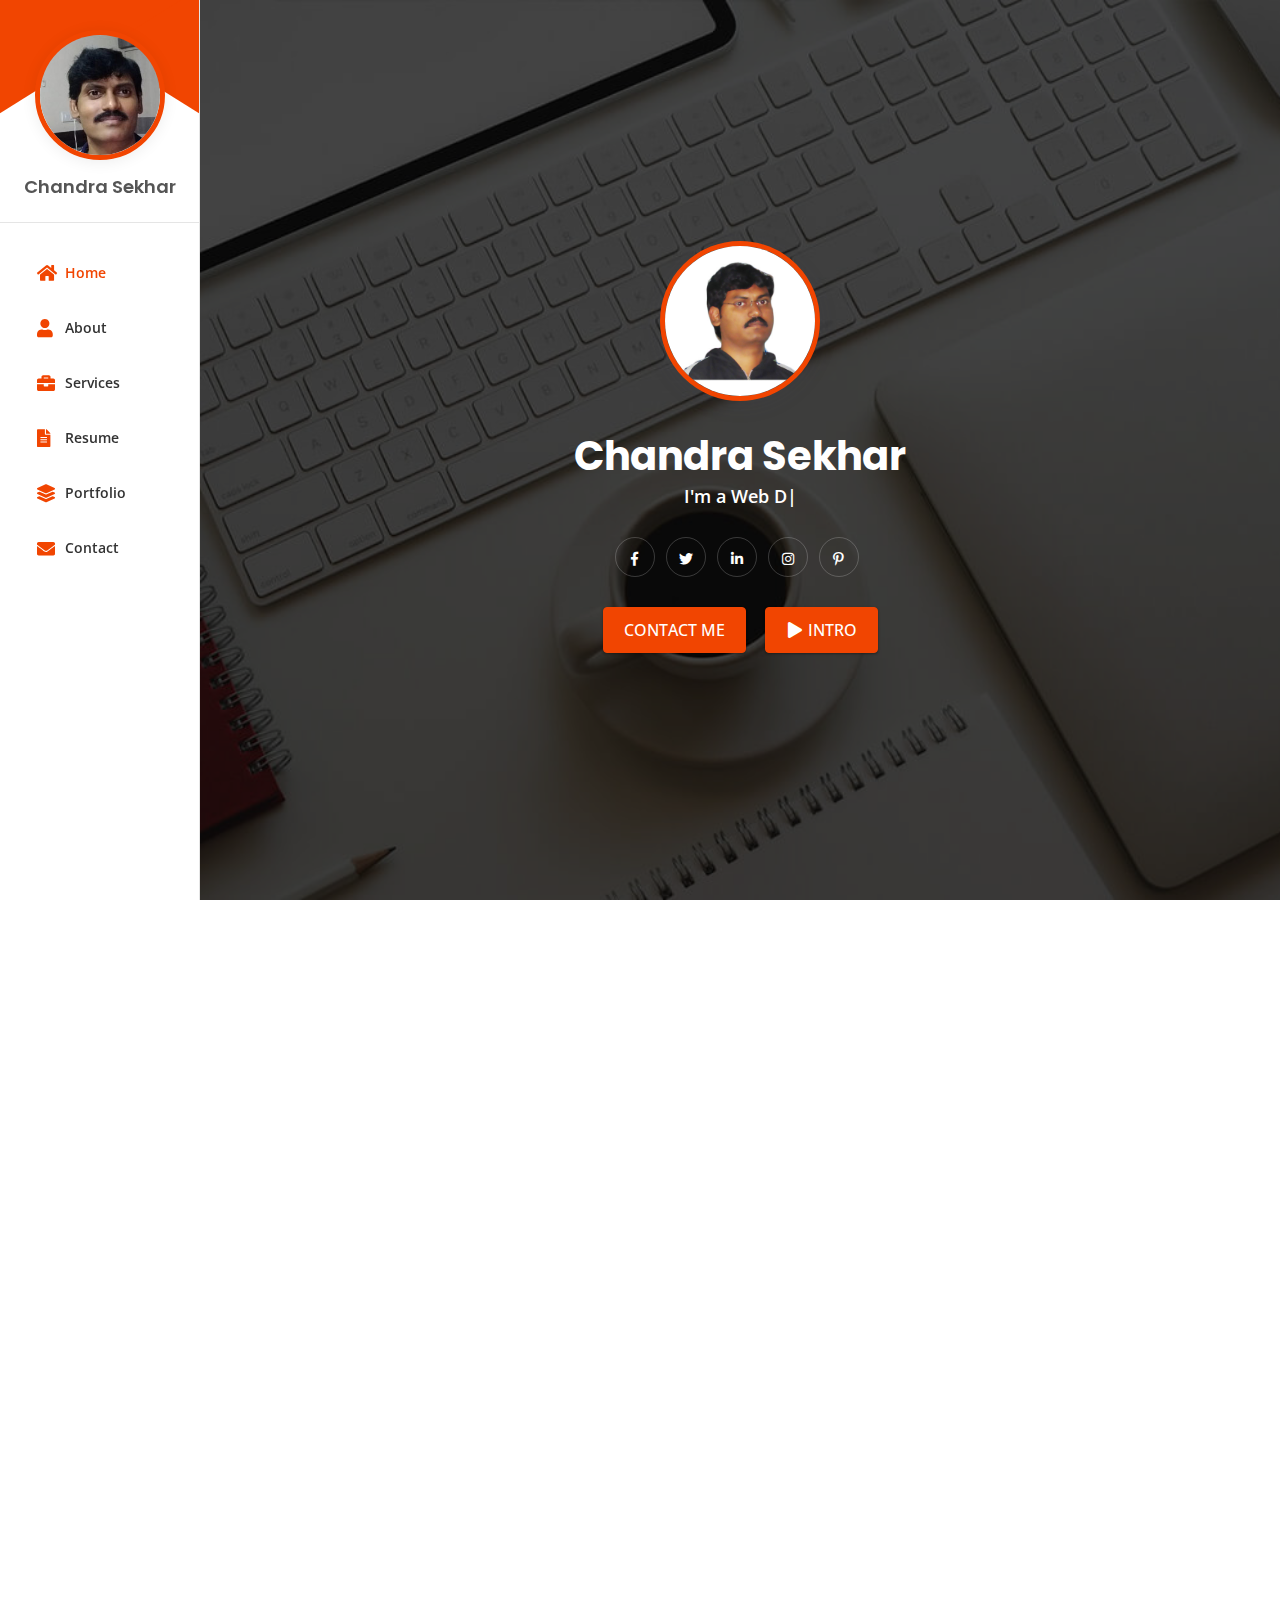
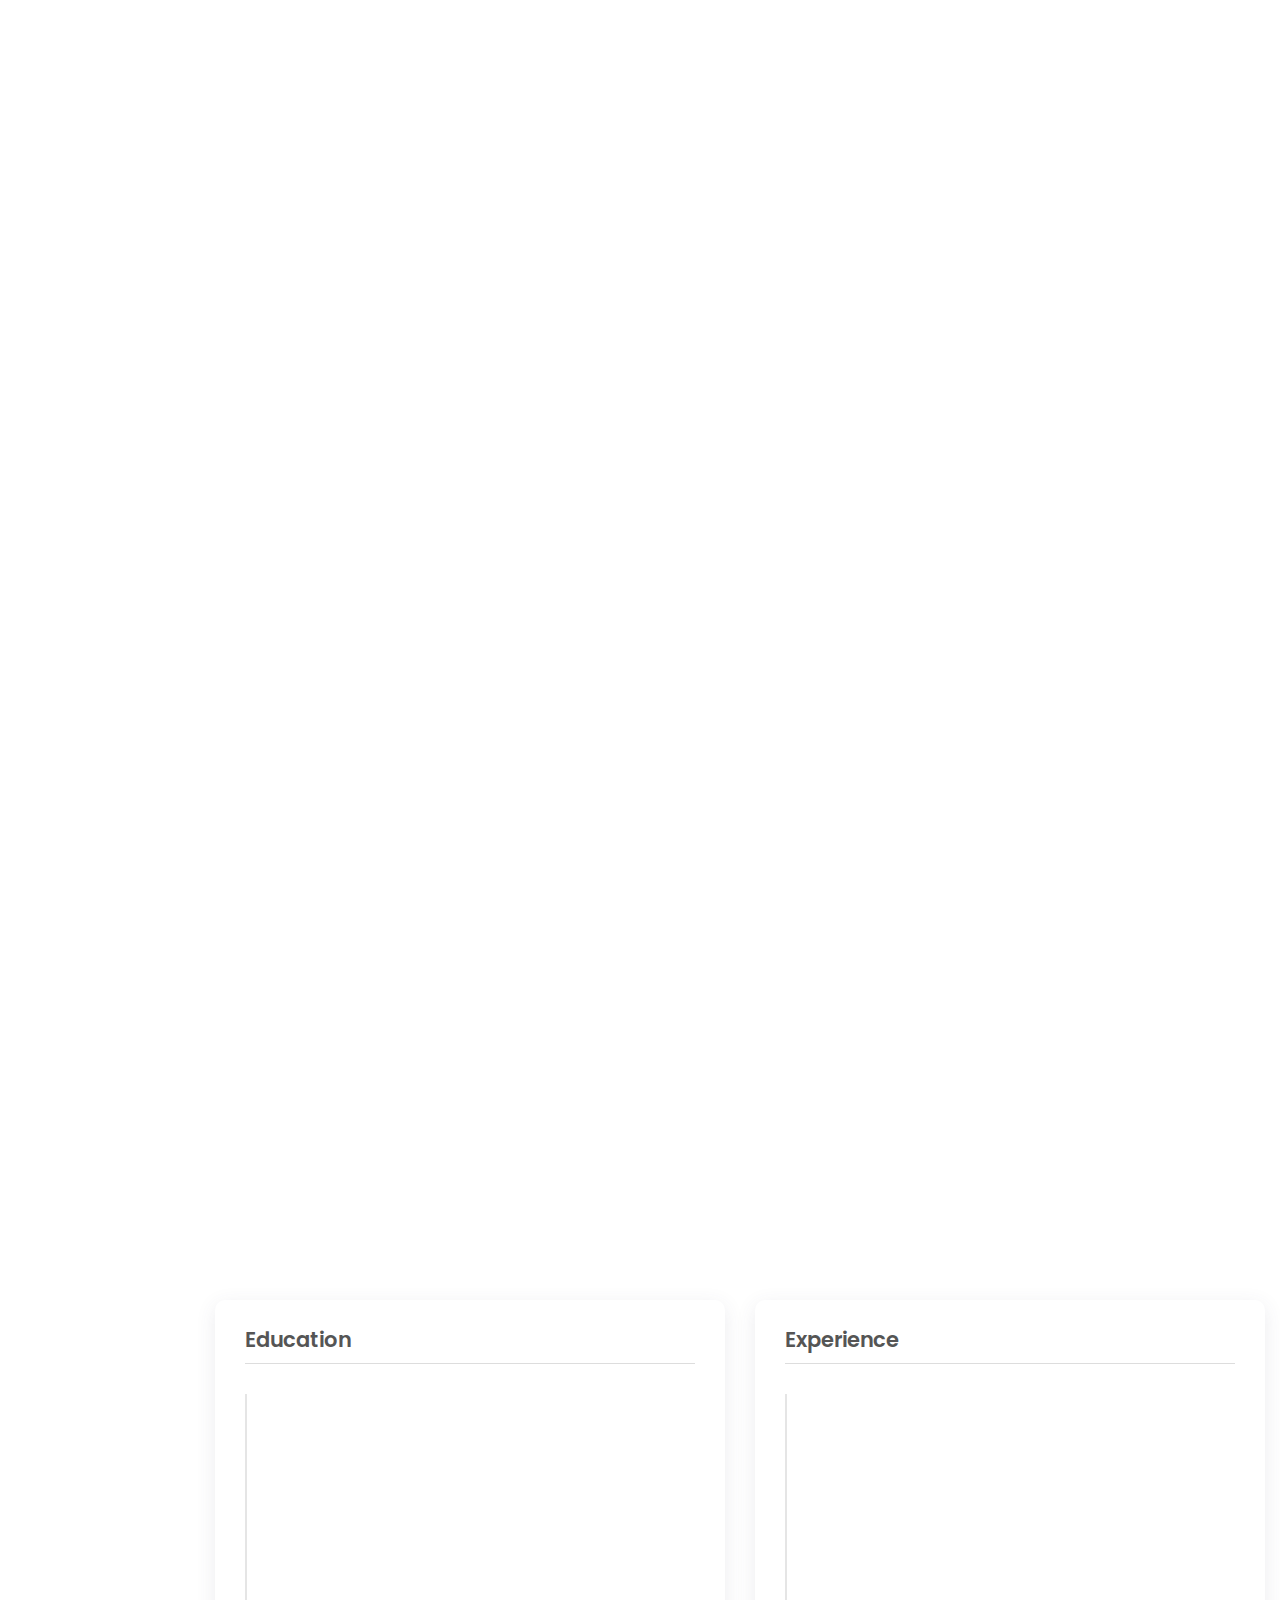
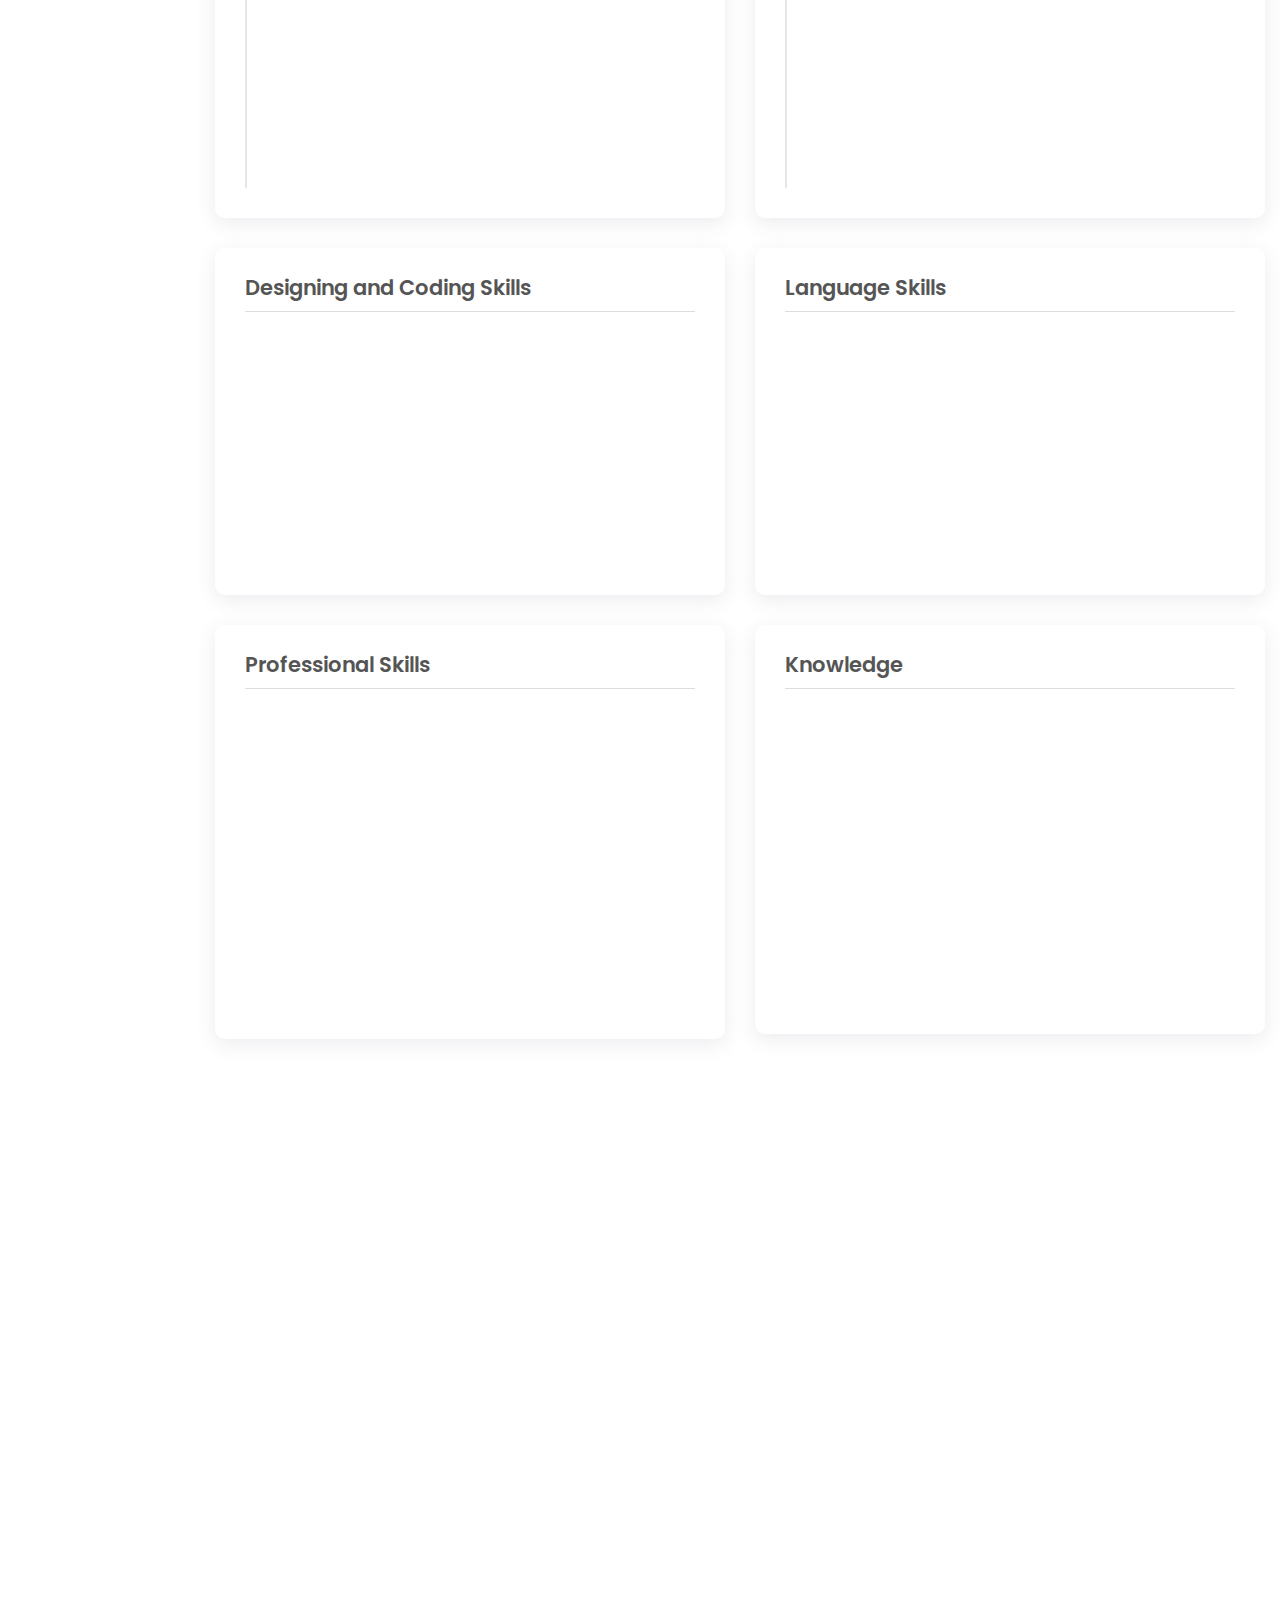
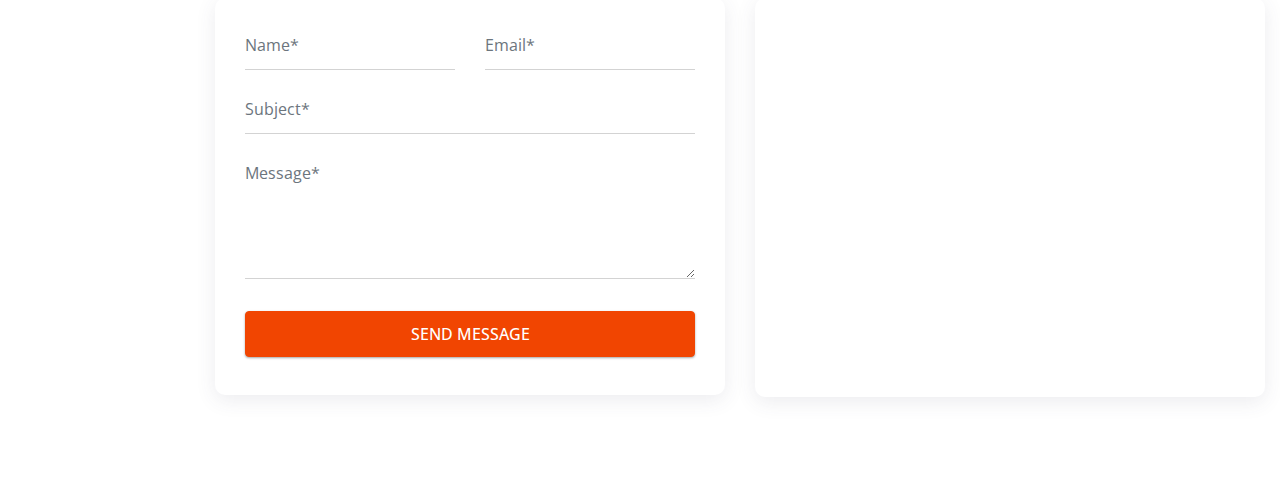
<file: index.html>
<!DOCTYPE html>
<html lang="en">


<!-- Mirrored from geniusdevs.com/themeforest/gfolio/v3-one/index-video.html by HTTrack Website Copier/3.x [XR&CO'2014], Thu, 03 Sep 2020 11:04:29 GMT -->
<head>
	<meta http-equiv="Content-Type" content="text/html; charset=UTF-8">
	<meta http-equiv="X-UA-Compatible" content="IE=edge" />
	<meta http-equiv="X-UA-Compatible" content="ie=edge">
	<meta name="viewport" content="width=device-width, initial-scale=1.0">
	<meta name="keyword" content="resume,cv,portfolio,vcard">
	<title> Chandra Sekhar - CV/Resume/Portfolio </title>
	<!-- favicon -->
	<link rel="shortcut icon" href="assets/images/favicon.png" type="image/x-icon">
	<!-- bootstrap -->
	<link rel="stylesheet" href="assets/css/bootstrap.min.css">
	<!-- Plugin css -->
	<link rel="stylesheet" href="assets/css/plugin.css">
	<!-- Flaticon -->
	<link rel="stylesheet" href="assets/css/flaticon.css">
	<!-- stylesheet -->
	<link rel="stylesheet" href="assets/css/style.css">
	<link rel="stylesheet" href="assets/css/multicolor.css">
	<!-- responsive -->
	<link rel="stylesheet" href="assets/css/responsive.css">
</head>

<body>
	<!-- preloader area start -->
	<div class="preloader" id="preloader">
		<div class="loader loader-1">
			<div class="loader-outter"></div>
			<div class="loader-inner"></div>
		</div>
	</div>
	<!-- preloader area end -->


	<!--Main-Menu Area Start-->
	<div class="side-menu-wrapper">
		<div class="menu-toogle-icon">
				<div id="nav-icon3">
					<span></span>
					<span></span>
					<span></span>
					<span></span>
				  </div>
		</div>
		<div class="side-menu">
			<div class="heading-area">
				<a href="index.html" class="profile-photo"  >
					<img src="assets/images/about3.jpg" alt="" class="wow zoomIn" data-wow-delay="0.2s">
				</a>
				<div class="name wow fadeInUp" data-wow-delay="0.3s">
						Chandra Sekhar
				</div>
			</div>
			<ul id="mainmenu-area">
				<li class="current">
					<a href="#home" class="wow fadeInUp" data-wow-delay="0.4s"><i class="fas fa-home"></i>Home</a>
				</li>
				<li>
					<a href="#about" class="wow fadeInUp" data-wow-delay="0.4s"><i class="fas fa-user"></i>About</a>
				</li>
				<li>
					<a href="#service" class="wow fadeInUp" data-wow-delay="0.4s"><i class="fas fa-briefcase"></i>Services</a>
				</li>
				<li>
					<a href="#resume" class="wow fadeInUp" data-wow-delay="0.4s"><i class="fas fa-file-alt"></i>Resume</a>
				</li>
				<li>
					<a href="#project-gallery" class="wow fadeInUp" data-wow-delay="0.4s"><i class="fas fa-layer-group"></i>Portfolio</a>
				</li>
				<li>
					<a href="#contact" class="wow fadeInUp" data-wow-delay="0.4s"><i class="fa fa-envelope"></i>Contact</a>
				</li>
			</ul>
		</div>
	</div>
	<!--Main-Menu Area Start-->

	<!-- Main Content Area Start -->
	<div class="main-content">
		<div class="main-content-inner">
			
			<!-- About div Start -->
				<div class="home-section" id="home">
					<div id="bgndVideo" class="player" data-property="{videoURL:'https://www.youtube.com/watch?v=k0lHuz4vIyM',containment:'#home', quality:'large', autoPlay:true, loop:true, mute:true, opacity:1}"></div>
					<div class="container">
						<div class="row justify-content-center">
							<div class="col-lg-6">
								<div class="home-content">
									<div class="home-image">
										<img src="assets/images/about.jpg" alt="" class="wow zoomIn" data-wow-delay="0.2s">
									</div>
									<div class="home-main-content">
										<h4 class="heading wow fadeInUp" data-wow-delay="0.3s">
											Chandra Sekhar
										</h4>
										<div class="designation wow zoomIn" data-wow-delay="0.4s">
											<span>
												I'm a <span class="typed"></span>
											</span>
										</div>
										<div class="social-info wow fadeInUp" data-wow-delay="0.5s">
											<ul>
												<li>
													<a href="#">
														<i class="fab fa-facebook-f"></i>
													</a>
												</li>
												<li>
													<a href="#">
														<i class="fab fa-twitter"></i>
													</a>
												</li>
												<li>
													<a href="#">
														<i class="fab fa-linkedin-in"></i>
													</a>
												</li>
												<li>
													<a href="#">
														<i class="fab fa-instagram"></i>
													</a>
												</li>
												<li>
													<a href="#">
														<i class="fab fa-pinterest-p"></i>
													</a>
												</li>
											</ul>
										</div>
										<div class="about-links wow fadeInUp" data-wow-delay="0.6s">
											<a href="#contact" class="mybtn3 mybtn-bg"> <span>Contact Me</span></a>
											<a href="#" class="mybtn3 mybtn-bg video-play mfp-iframe"> <span> <i class="fas fa-play"></i> Intro</span> </a>
										</div>
									</div>
								</div>
							</div>
						</div>
					</div>
				</div>
			<!-- About div End -->

			<!-- About div Start -->
			<div class="about-section" id="about">
				<div class="container">
					<div class="row justify-content-center">
						<div class="col-lg-12">
							<div class="section-heading wow fadeInUp" data-wow-delay="0.2s">
								<h2 class="title">
									About <span class="color">Me</span>
									<span class="bg-text">About</span>
								</h2>
							</div>
						</div>
					</div>
					<div class="row">
						<div class="col-lg-12">
							<div class="about">
								<div class="row">
									<div class="col-lg-4">
										<div class="about-image wow fadeInUp" data-wow-delay="0.3s">
											<img src="assets/images/about2.jpg" alt="">
										</div>
										
									</div>
									<div class="col-lg-8 align-self-center">
										<div class="short-description wow fadeInUp">
											<p>
												A web developer and a designer who specializes in, or is specifically engaged in, the development of World Wide Web applications, or applications that are run over HTTP from a web server to a web browser.Web design encompasses many different skills and disciplines in the production and maintenance of websites. 
											</p>
											<p>
												The different areas of web design include web graphic design; interface design; authoring, including standardised code and proprietary software; user experience design; and search engine optimization.
Often many individuals will work in teams covering different aspects of the design process, I am an independant freelancer
											</p>
											<div class="about-links">
												<a href="#" class="mybtn3 mybtn-bg"> <span>Download CV</span> </a>
											</div>
										</div>
									</div>
								</div>
								<div class="row">
									<div class="col-lg-12">
										<div class="about-content wow fadeInUp">
											<div class="personal-info">
												<ul>
													<li>
														<span><label>Birthday:</label> July 27</span>
													</li>
													<li>
														<span><label>Clients:</label> Worked for 100+ Clients</span>
													</li>
													<li>
														<span><label>City:</label> Hyderabad, INDIA</span>
													</li>
													<li>
														<span><label>Interests:</label> Designing and Editing </span>
													</li>
													<li>
														<span><label>Study:</label> Osmania University</span>
													</li>
													<li>
														<span><label>Degree:</label> Bachelor's </span>
													</li>	
													<li>
														<span><label>Website:</label> <a href="#">www.chandra.nl</a></span>
													</li>
													<li>
														<span><label>Mail:</label> <a href="mailto:chandu.christ@gmail.com">chandu.christ@gmail.com</a></span>
													</li>
													<li>
														<span><label>Designation:</label> <a href="#">Freelancer</a></span>
													</li>
													<li>
														<span><label>Skype:</label> <a href="#">chirip27</a></span>
													</li>
												</ul>
											</div>
										</div>
									</div>
								</div>
							</div>
						</div>
					</div>
					
				</div>
			</div>
			<!-- About div End -->

			<!-- Counter Area Start -->
			<div class="counter-area">
				<div class="container">
					<div class="row">
						<div class="col-lg-3 col-md-6">
							<div class="single-counter wow fadeInUp">
								<img src="assets/images/icon/005-target.png" alt="">
								<div class="counter-wrapper">
									<div class="counter">100</div> <span>+</span>
								</div>
								<p class="text">
									Clients Worked with
								</p>
							</div>
						</div>
						<div class="col-lg-3 col-md-6">
							<div class="single-counter wow fadeInUp">
								<img src="assets/images/icon/002-medical-mask.png" alt="">
								<div class="counter-wrapper">
									<div class="counter">100</div> <span>+</span>
								</div>
								<p class="text">
									Happy users
								</p>
							</div>
						</div>
						<div class="col-lg-3 col-md-6">
							<div class="single-counter wow fadeInUp">
								<img src="assets/images/icon/053-success-1.png" alt="">
								<div class="counter-wrapper">
									<div class="counter">90</div> <span>+</span>
								</div>
								<p class="text">
									Great Reviews
								</p>
							</div>
						</div>
						<div class="col-lg-3 col-md-6">
							<div class="single-counter wow fadeInUp">
								<img src="assets/images/icon/045-hacker.png" alt="">
								<div class="counter-wrapper">
									<div class="counter">50</div> <span>+</span>
								</div>
								<p class="text">
									Support given
								</p>
							</div>
						</div>
					</div>
				</div>
			</div>
			<!-- Counter Area End -->
			
			<!-- My service Start --> 
			<div class="service-wrapper" id="service">
				<div class="container">
					<div class="row justify-content-center">
						<div class="col-lg-12">
							<div class="section-heading wow fadeInUp" data-wow-delay="0.2s">
								<h2 class="title">
									My <span class="color">Services</span>
									<span class="bg-text">Services</span>
								</h2>
							</div>
						</div>
					</div>
					<div class="row justify-content-center">
						<div class="col-lg-4 col-md-6">
							<a href="#" class="single-feature wow fadeInUp">
								<img src="assets/images/icon/024-server.png" alt="">
								<div class="content">
									<h4 class="title">
										Web Development
									</h4>
									<p>
										Html5,css3,javascript,jquery,basic php.
									</p>
								</div>
							</a>
						</div>
						<div class="col-lg-4 col-md-6">
							<a href="#" class="single-feature wow fadeInUp">
								<img src="assets/images/icon/062-code-1.png" alt="">
								<div class="content">
									<h4 class="title">
										CMS
									</h4>
									<p>
										Wordpress,custom coding
									</p>
								</div>
							</a>
						</div>
						<div class="col-lg-4 col-md-6">
							<a href="#" class="single-feature wow fadeInUp">
								<img src="assets/images/icon/064-vector.png" alt="">
								<div class="content">
									<h4 class="title">
										Creative design
									</h4>
									<p>
										Photoshop
									</p>
								</div>
							</a>
						</div>
						<div class="col-lg-4 col-md-6">
							<a href="#" class="single-feature wow fadeInUp">
								<img src="assets/images/icon/043-analytics.png" alt="">
								<div class="content">
									<h4 class="title">
										Video Editing
									</h4>
									<p>
										Premeire Pro
									</p>
								</div>
							</a>
						</div>
						<div class="col-lg-4 col-md-6">
							<a href="#" class="single-feature wow fadeInUp">
								<img src="assets/images/icon/033-rocket.png" alt="">
								<div class="content">
									<h4 class="title">
										File Transfer to Server
									</h4>
									<p>
										Filezilla
									</p>
								</div>
							</a>
						</div>
						<div class="col-lg-4 col-md-6">
							<a href="#" class="single-feature wow fadeInUp">
								<img src="assets/images/icon/054-puzzle.png" alt="">
								<div class="content">
									<h4 class="title">
										Email Marketing
									</h4>
									<p>
										MailChimp,Getresponse
									</p>
								</div>
							</a>
						</div>
					</div>
				</div>
			</div>
			
			<!-- My service End -->

			<!-- Resume Area Start -->
			<div class="resume-wrapper" id="resume">
				<div class="container">
					<div class="row justify-content-center">
						<div class="col-lg-12">
							<div class="section-heading wow fadeInUp" data-wow-delay="0.2s">
								<h2 class="title">
									My <span class="color">Resume</span>
									<span class="bg-text">Resume</span>
								</h2>
							</div>
						</div>
					</div>
					<div class="row">
						<div class="col-lg-6">
							<div class="resume-box">
								<div class="resume-title">
									<h4 class="title">
											Education
									</h4>
								</div>
								<div class="education-list">
									<div class="single-education  wow fadeInUp">
											<div class="year">
												<span>1980-1992</span>
											</div>
										<h4 class="university-name">
											St.Ann's High School 
										</h4>
										<p class="degree">General </p>
									</div>
									<div class="single-education wow fadeInUp">
											<div class="year">
												<span>1992-1994</span>
											</div>
											<h4 class="university-name">
												Gautami Co-operative Jr.College
											</h4>
											<p class="degree">Intermediate </p>
									</div>
									<div class="single-education wow fadeInUp">
										<div class="year">
											<span>1994-1998</span>
										</div>
										<h4 class="university-name">
											MJCET(OU) 
										</h4>
										<p class="degree">BE in Mechanical Production </p>
									</div>
								</div>
							</div>
						</div>
						<div class="col-lg-6">
							<div class="resume-box">
								<div class="resume-title">
									<h4 class="title">
										Experience
									</h4>
								</div>
								<div class="education-list">
									<div class="single-education wow fadeInUp">
											<div class="year">
												<span>2000-2001</span>
											</div>
										<h4 class="university-name">
											eHRIT
										</h4>
										<p class="degree">Web Developer</p>
									</div>
									<div class="single-education wow fadeInUp">
											<div class="year">
												<span>2002-2006</span>
											</div>
											<h4 class="university-name">
												PCS 
											</h4>
											<p class="degree">Web Developer</p>
									</div>
									<div class="single-education wow fadeInUp">
										<div class="year">
											<span>2008-till date</span>
										</div>
										<h4 class="university-name">
											Freelancing
										</h4>
										<p class="degree">Freelancer</p>
									</div>
								</div>
							</div>
						</div>
						<div class="col-lg-6">
							<div class="resume-box">
								<div class="resume-title">
									<h4 class="title">
										Designing and Coding Skills 
									</h4>
								</div>
								<div class="skill-list">
									<div class="single-skill wow fadeInUp">
										<div class="heading">
											<h4 class="name">
												Photoshop
											</h4>
											<h5 class="value">
													90%
											</h5>
										</div>
										<div class="progress">
											<div class="progress-bar progress-bar-striped progress-bar-animated" role="progressbar" aria-valuenow="90" aria-valuemin="0" aria-valuemax="100" style="width: 90%"></div>
										</div>
									</div>
									<div class="single-skill wow fadeInUp">
										<div class="heading">
											<h4 class="name">
												Html
											</h4>
											<h5 class="value">
													85%
											</h5>
										</div>
										<div class="progress">
											<div class="progress-bar progress-bar-striped progress-bar-animated" role="progressbar" aria-valuenow="85" aria-valuemin="0" aria-valuemax="100" style="width: 85%"></div>
										</div>
									</div>
									<div class="single-skill wow fadeInUp">
										<div class="heading">
											<h4 class="name">
												Javascript
											</h4>
											<h5 class="value">
													80%
											</h5>
										</div>
										<div class="progress">
											<div class="progress-bar progress-bar-striped progress-bar-animated" role="progressbar" aria-valuenow="80" aria-valuemin="0" aria-valuemax="100" style="width: 80%"></div>
										</div>
									</div>
									<div class="single-skill wow fadeInUp">
										<div class="heading">
											<h4 class="name">
												CSS
											</h4>
											<h5 class="value">
													90%
											</h5>
										</div>
										<div class="progress">
											<div class="progress-bar progress-bar-striped progress-bar-animated" role="progressbar" aria-valuenow="95" aria-valuemin="0" aria-valuemax="100" style="width: 90%"></div>
										</div>
									</div>
								</div>
							</div>
						</div>
						<div class="col-lg-6">
								<div class="resume-box">
									<div class="resume-title">
										<h4 class="title">
											Language Skills
										</h4>
									</div>
									<div class="skill-list">
										<div class="single-skill wow fadeInUp">
											<div class="heading">
												<h4 class="name">
													English
												</h4>
												<h5 class="value">
														95%
												</h5>
											</div>
											<div class="progress">
												<div class="progress-bar progress-bar-striped progress-bar-animated" role="progressbar" aria-valuenow="95" aria-valuemin="0" aria-valuemax="100" style="width: 95%"></div>
											</div>
										</div>
										<div class="single-skill wow fadeInUp">
											<div class="heading">
												<h4 class="name">
														Hindi
												</h4>
												<h5 class="value">
														85%
												</h5>
											</div>
											<div class="progress">
												<div class="progress-bar progress-bar-striped progress-bar-animated" role="progressbar" aria-valuenow="85" aria-valuemin="0" aria-valuemax="100" style="width: 85%"></div>
											</div>
										</div>
										<div class="single-skill wow fadeInUp">
											<div class="heading">
												<h4 class="name">
														Telugu
												</h4>
												<h5 class="value">
														100%
												</h5>
											</div>
											<div class="progress">
												<div class="progress-bar progress-bar-striped progress-bar-animated" role="progressbar" aria-valuenow="100" aria-valuemin="0" aria-valuemax="100" style="width: 100%"></div>
											</div>
										</div>
										<div class="single-skill wow fadeInUp">
											<div class="heading">
												<h4 class="name">
														Tamil
												</h4>
												<h5 class="value">
														5%
												</h5>
											</div>
											<div class="progress">
												<div class="progress-bar progress-bar-striped progress-bar-animated" role="progressbar" aria-valuenow="5" aria-valuemin="0" aria-valuemax="100" style="width: 5%"></div>
											</div>
										</div>
									</div>
								</div>
						</div>
						<div class="col-lg-6">
							<div class="resume-box">
								<div class="resume-title">
									<h4 class="title">
										Professional Skills
									</h4>
								</div>
								<div class="skill-list2">
									<div class="single-skill2 wow fadeInUp">
										<div class="circle-progress" data-percent="80"></div> 
										<h4 class="name">
											Web Design
										</h4>
									</div>
									<div class="single-skill2 wow fadeInUp">
										<div class="circle-progress" data-percent="90"></div> 
										<h4 class="name">
											Web Devlopment
										</h4>
									</div>
									<div class="single-skill2 wow fadeInUp">
										<div class="circle-progress" data-percent="70"></div> 
										<h4 class="name">
											Graphic Design
										</h4>
									</div>
									<div class="single-skill2 wow fadeInUp">
										<div class="circle-progress" data-percent="85"></div> 
										<h4 class="name">
											Video Editing
										</h4>
									</div>
								</div>
							</div>
						</div>
						<div class="col-lg-6">
							<div class="resume-box">
								<div class="resume-title">
									<h4 class="title">
										Knowledge
									</h4>
								</div>
								<div class="knowledge-list wow fadeInUp">
									<div class="single-knowledge">
										<p>
											Search engine Optimization
										</p>
									</div>
									<div class="single-knowledge">
										<p>
											Android apps
										</p>
									</div>
									<div class="single-knowledge">
										<p>
											Spreadsheets (Excel, Google Spreadsheets, etc.)
										</p>
									</div>
									<div class="single-knowledge">
										<p>
											Email Communication
										</p>
									</div>
									<div class="single-knowledge">
										<p>
											Presentation software (PowerPoint)
										</p>
									</div>
									<div class="single-knowledge">
										<p>
											Office tools (Microsoft Office)
										</p>
									</div>
									<div class="single-knowledge">
										<p>
											Operating systems (Windows)
										</p>
									</div>
								</div>
							</div>
						</div>
					</div>
				</div>
			</div>
			<!-- Resume Area End -->
			
			


			<!-- Portfolio Area Start -->
			<div class="project-gallery" id="project-gallery">
				<div class="container">
					<div class="row justify-content-center">
						<div class="col-lg-12">
							<div class="section-heading wow fadeInUp" data-wow-delay="0.2s">
								<h2 class="title">
									My <span class="color">Portfolio</span>
									<span class="bg-text">Portfolio</span>
								</h2>
							</div>
						</div>
					</div>
					<div class="row">
						<div class="col-lg-12">
							<div class="project-gallery-filter d-flex justify-content-center">
								<ul class="project-gallery-menu d-inline-block wow fadeInUp" data-wow-delay="0.3s">
									<li class="filter active" data-filter="all">All Cetagories</li>
									<li class="filter" data-filter=".cat-1">Websites</li>
									<li class="filter" data-filter=".cat-2">Photo Editing</li>
									<li class="filter" data-filter=".cat-3">Video Editing</li>
								</ul>
							</div>
	
							<div class="row project-gallery-item">
	
								<div class="mix col-md-6 col-lg-4 gallery-item cat-1 cat-3">
									<div class="gallery-item-content wow fadeInUp">
										<div class="item-thumbnail">
											<img src="assets/images/work/7.jpg" alt="">
											<div class="content-overlay">
												<div class="content">
													<div class="links">
														<a href="#" class="link"><i class="fas fa-link"></i></a>
														<a class="img-popup image-preview"
															href="assets/images/work/7.jpg">
															<i class="fas fa-eye"></i>
														</a>
													</div>
												</div>
											</div>
										</div>
									</div>
								</div>
	
								<div class="mix col-md-6 col-lg-4 gallery-item  cat-3 cat-4">
									<div class="gallery-item-content wow fadeInUp">
										<div class="item-thumbnail">
											<img src="assets/images/work/1.jpg" alt="">
											<div class="content-overlay">
												<div class="content">
													<div class="links">
														<a href="#" class="link"><i class="fas fa-link"></i></a>
														<a class="img-popup image-preview"
															href="assets/images/work/1.jpg">
															<i class="fas fa-eye"></i>
														</a>
													</div>
												</div>
											</div>
										</div>
									</div>
								</div>
	
								<div class="mix col-md-6 col-lg-4 gallery-item cat-2 cat-1">
									<div class="gallery-item-content wow fadeInUp">
										<div class="item-thumbnail">
											<img src="assets/images/work/2.jpg" alt="">
											<div class="content-overlay">
												<div class="content">
													<div class="links">
														<a href="#" class="link"><i class="fas fa-link"></i></a>
														<a class="img-popup image-preview"
															href="assets/images/work/2.jpg">
															<i class="fas fa-eye"></i>
														</a>
													</div>
												</div>
											</div>
										</div>
									</div>
								</div>
	
								<div class="mix col-md-6 col-lg-4 gallery-item cat-1 cat-3">
									<div class="gallery-item-content wow fadeInUp">
										<div class="item-thumbnail">
											<img src="assets/images/work/9.jpg" alt="">
											<div class="content-overlay">
												<div class="content">
													<div class="links">
														<a href="#" class="link"><i class="fas fa-link"></i></a>
														<a class="img-popup image-preview"
															href="assets/images/work/9.jpg">
															<i class="fas fa-eye"></i>
														</a>
													</div>
												</div>
											</div>
										</div>
									</div>
								</div>
	
								<div class="mix col-md-6 col-lg-4 gallery-item cat-3 cat-4">
									<div class="gallery-item-content wow fadeInUp">
										<div class="item-thumbnail">
											<img src="assets/images/work/5.jpg" alt="">
											<div class="content-overlay">
												<div class="content">
													<div class="links">
														<a href="#" class="link"><i class="fas fa-link"></i></a>
														<a class="img-popup image-preview"
															href="assets/images/work/5.jpg">
															<i class="fas fa-eye"></i>
														</a>
													</div>
												</div>
											</div>
										</div>
									</div>
								</div>
	
								<div class="mix col-md-6 col-lg-4 gallery-item cat-1 cat-2">
									<div class="gallery-item-content wow fadeInUp">
										<div class="item-thumbnail">
											<img src="assets/images/work/3.jpg" alt="">
											<div class="content-overlay">
												<div class="content">
													<div class="links">
														<a href="#" class="link"><i class="fas fa-link"></i></a>
														<a class="img-popup image-preview"
															href="assets/images/work/3.jpg">
															<i class="fas fa-eye"></i>
														</a>
													</div>
												</div>
											</div>
										</div>
									</div>
								</div>
	
								<div class="mix col-md-6 col-lg-4 gallery-item cat-4 cat-2">
									<div class="gallery-item-content wow fadeInUp">
										<div class="item-thumbnail">
											<img src="assets/images/work/4.jpg" alt="">
											<div class="content-overlay">
												<div class="content">
													<div class="links">
														<a href="#" class="link"><i class="fas fa-link"></i></a>
														<a class="img-popup image-preview"
															href="assets/images/work/4.jpg">
															<i class="fas fa-eye"></i>
														</a>
													</div>
												</div>
											</div>
										</div>
									</div>
								</div>
	
	
								<div class="mix col-md-6 col-lg-4 gallery-item cat-3 cat-2">
									<div class="gallery-item-content wow fadeInUp">
										<div class="item-thumbnail">
											<img src="assets/images/work/6.jpg" alt="">
											<div class="content-overlay">
												<div class="content">
													<div class="links">
														<a href="#" class="link"><i class="fas fa-link"></i></a>
														<a class="img-popup image-preview"
															href="assets/images/work/6.jpg">
															<i class="fas fa-eye"></i>
														</a>
													</div>
												</div>
											</div>
										</div>
									</div>
								</div>
	
								<div class="mix col-md-6 col-lg-4 gallery-item cat-3 cat-1">
									<div class="gallery-item-content wow fadeInUp">
										<div class="item-thumbnail">
											<img src="assets/images/work/8.jpg" alt="">
											<div class="content-overlay">
												<div class="content">
													<div class="links">
														<a href="#" class="link"><i class="fas fa-link"></i></a>
														<a class="img-popup image-preview"
															href="assets/images/work/8.jpg">
															<i class="fas fa-eye"></i>
														</a>
													</div>
												</div>
											</div>
										</div>
									</div>
								</div>
	
							</div>
						</div>
					</div>
					<div class="row">
						<div class="col-lg-12 text-center">
							<a href="#" class="mybtn3 mybtn-bg wow fadeInUp"><span>View All</span></a>
						</div>
					</div>
				</div>
			</div>
			<!-- Portfolio Area End -->


			<!-- Testimonial Start -->
			<div class="testimonial" id="testimonial">
				<div class="container">
					<div class="row justify-content-center">
						<div class="col-lg-12">
							<div class="section-heading wow fadeInUp" data-wow-delay="0.2s">
								<h2 class="title">
									My <span class="color">Testimonial</span>
									<span class="bg-text">Testimonial</span>
								</h2>
							</div>
						</div>
					</div>
					<div class="row">
						<div class="col-lg-12">
							<div class="testimonial-slider wow fadeInUp" data-wow-delay="0.3s">
								<div class="slider-item">
									<div class="single-review">
										<div class="stars">
											<i class="fas fa-star"></i>
											<i class="fas fa-star"></i>
											<i class="fas fa-star"></i>
											<i class="fas fa-star"></i>
											<i class="fas fa-star"></i>
										</div>
										<div class="content">
											<p>
												Excellent to work with - very patient to help get the websites details perfected, thank you.
											</p>
										</div>
										<div class="reviewr">
											<div class="img">
												<img src="assets/images/reviewr/p1.png" alt="">
											</div>
											<div class="content">
												<h4 class="name">
													Suzanne W
												</h4>
												<p>
													Australia
												</p>
											</div>
										</div>
									</div>
								</div>
								<div class="slider-item">
									<div class="single-review">
										<div class="stars">
											<i class="fas fa-star"></i>
											<i class="fas fa-star"></i>
											<i class="fas fa-star"></i>
											<i class="fas fa-star"></i>
											<i class="fas fa-star"></i>
										</div>
										<div class="content">
											<p>
												Very good communication and understood my requirement which was most important to me.
											</p>
										</div>
										<div class="reviewr">
											<div class="img">
												<img src="assets/images/reviewr/p2.png" alt="">
											</div>
											<div class="content">
												<h4 class="name">
													Ehsan A
												</h4>
												<p>
													France
												</p>
											</div>
										</div>
									</div>
								</div>
								<div class="slider-item">
									<div class="single-review">
										<div class="stars">
											<i class="fas fa-star"></i>
											<i class="fas fa-star"></i>
											<i class="fas fa-star"></i>
											<i class="fas fa-star"></i>
											<i class="fas fa-star"></i>
										</div>
										<div class="content">
											<p>
												Love working with Chandra for all of my Word Press needs!Knows what he does,Timely Response.
											</p>
										</div>
										<div class="reviewr">
											<div class="img">
												<img src="assets/images/reviewr/p3.png" alt="">
											</div>
											<div class="content">
												<h4 class="name">
													Josias A
												</h4>
												<p>
													Brazil
												</p>
											</div>
										</div>
									</div>
								</div>
								<div class="slider-item">
									<div class="single-review">
										<div class="stars">
											<i class="fas fa-star"></i>
											<i class="fas fa-star"></i>
											<i class="fas fa-star"></i>
											<i class="fas fa-star"></i>
											<i class="fas fa-star"></i>
										</div>
										<div class="content">
											<p>
												Chandra is my go to Word Press guy. Reliable, trustworthy and on-time. Looking forward to years of working.
											</p>
										</div>
										<div class="reviewr">
											<div class="img">
												<img src="assets/images/reviewr/p4.png" alt="">
											</div>
											<div class="content">
												<h4 class="name">
													Justin
												</h4>
												<p>
													USA
												</p>
											</div>
										</div>
									</div>
								</div>
							</div>
						</div>
					</div>
				</div>
			</div>
			<!-- Testimonial End -->

			

			
			<!-- Contact Area Start -->
			<div class="contact" id="contact">
				<div class="container">
					<div class="row justify-content-center">
						<div class="col-lg-12">
							<div class="section-heading wow fadeInUp" data-wow-delay="0.2s">
								<h2 class="title">
									Get In <span class="color">Touch</span>
									<span class="bg-text">Contact</span>
								</h2>
							</div>
						</div>
					</div>
					<div class="row justify-content-center">
						<div class="col-lg-4 col-md-6">
							<!-- Single Info -->
							<div class="single-info wow fadeInUp">
								<div class="info-icon">
									<i class="flaticon-placeholder"></i>
								</div>
								<div class="info-content">
									<h5>My Location:</h5>
									<p>Hyderabad,India</p>
								</div>
		
							</div>
						</div>
						<div class="col-lg-4 col-md-6">
							<!-- Single Info -->
							<div class="single-info wow fadeInUp">
								<div class="info-icon">
									<i class="flaticon-telephone"></i>
								</div>
								<div class="info-content">
									<h5>Skype:</h5>
									<p>chirip27</p>
								</div>
		
							</div>
						</div>
						<div class="col-lg-4 col-md-6">
							<!-- Single Info -->
							<div class="single-info wow fadeInUp">
		
								<div class="info-icon">
									<i class="flaticon-email-2"></i>
								</div>
								<div class="info-contentr">
									<h5>Email Address:</h5>
									<p>chandu.christ@gmail.com</p>
								</div>
							</div>
						</div>
					</div>
					<div class="row cAndm">
						<div class="col-lg-6">
							<div class="home-page-form">
								<div class="contact-form">
									<form id="contact-form"  action="#">							
										<div class="controls">
											<div class="row">
												<div class="col-md-6">
													<div class="form-group">
													<input id="name" type="text" name="name" class="form-control" placeholder="Name*" required="required" data-error="Name is required.">
														<div class="help-block with-errors"></div>
													</div>
												</div>
												<div class="col-md-6">
													<div class="form-group">
													<input id="email" type="email" name="email" class="form-control" placeholder="Email*" required="required" data-error="Valid email is required.">
														<div class="help-block with-errors"></div>
													</div>
												</div>
											</div>
											<div class="row">
												<div class="col-md-12">
													<div class="form-group">
													<input id="subject" type="text" name="subject" class="form-control" placeholder="Subject*" required="required" data-error="Subject is required.">
														<div class="help-block with-errors"></div>
													</div>
												</div>
											</div>
											<div class="row">
												<div class="col-md-12">
													<div class="form-group">
													<textarea id="message" name="message" class="form-control" placeholder="Message*" rows="7" required="required" data-error="Please,leave us a message."></textarea>
														<div class="help-block with-errors"></div>
													</div>
												</div>
												<div class="col-md-12">
													<button type="submit" class="mybtn3 mybtn-bg"><span>Send Message</span></button>
												</div>
											</div>
										</div>
									</form> <!-- End Contact From -->
								</div>
							</div>
						</div>
		
						<div class="col-lg-6">
							<div class="google_map_wrapper">
								<iframe src="https://www.google.com/maps/embed?pb=!1m18!1m12!1m3!1d3805.54051497664!2d78.31412271488796!3d17.481692904679765!2m3!1f0!2f0!3f0!3m2!1i1024!2i768!4f13.1!3m3!1m2!1s0x3bcb92e9fee11295%3A0x14e18f320fbfc6f5!2sAishwarya%20Heritage%20Block%20A!5e0!3m2!1sen!2sin!4v1599193229397!5m2!1sen!2sin" frameborder="0" style="border:0;" allowfullscreen="" aria-hidden="false" tabindex="0"></iframe>
							</div>
						</div>
					</div>
					<!--/.row-->
				</div>
				<!--/.container-->
			</div>
			<!-- Contact Area End -->

		</div>
	</div>
	<!-- Main Content Area End -->






	<!-- Back to Top Start -->
	<div class="bottomtotop">
		<i class="fas fa-chevron-right"></i>
	</div>
	<!-- Back to Top End -->



	<!-- jquery -->
	<script src="assets/js/jquery.js"></script>
	<!-- popper -->
	<script src="assets/js/popper.min.js"></script>
	<!-- bootstrap -->
	<script src="assets/js/bootstrap.min.js"></script>
	<!-- plugin js-->
	<script src="assets/js/plugin.js"></script>
	<script src="assets/js/jQuery-plugin-progressbar.js"></script>
	<!-- Typed js -->
	<script src="assets/js/typed.min.js"></script>
	<!-- buoyant js -->
	<script src="assets/js/jquery.buoyant.min.js"></script>
	<!-- Wow js -->
	<script src="assets/js/wow.js"></script>
	<!-- main -->
	<script src="assets/js/main.js"></script>
	
</body>


<!-- Mirrored from geniusdevs.com/themeforest/gfolio/v3-one/index-video.html by HTTrack Website Copier/3.x [XR&CO'2014], Thu, 03 Sep 2020 11:05:33 GMT -->
</html>
</file>
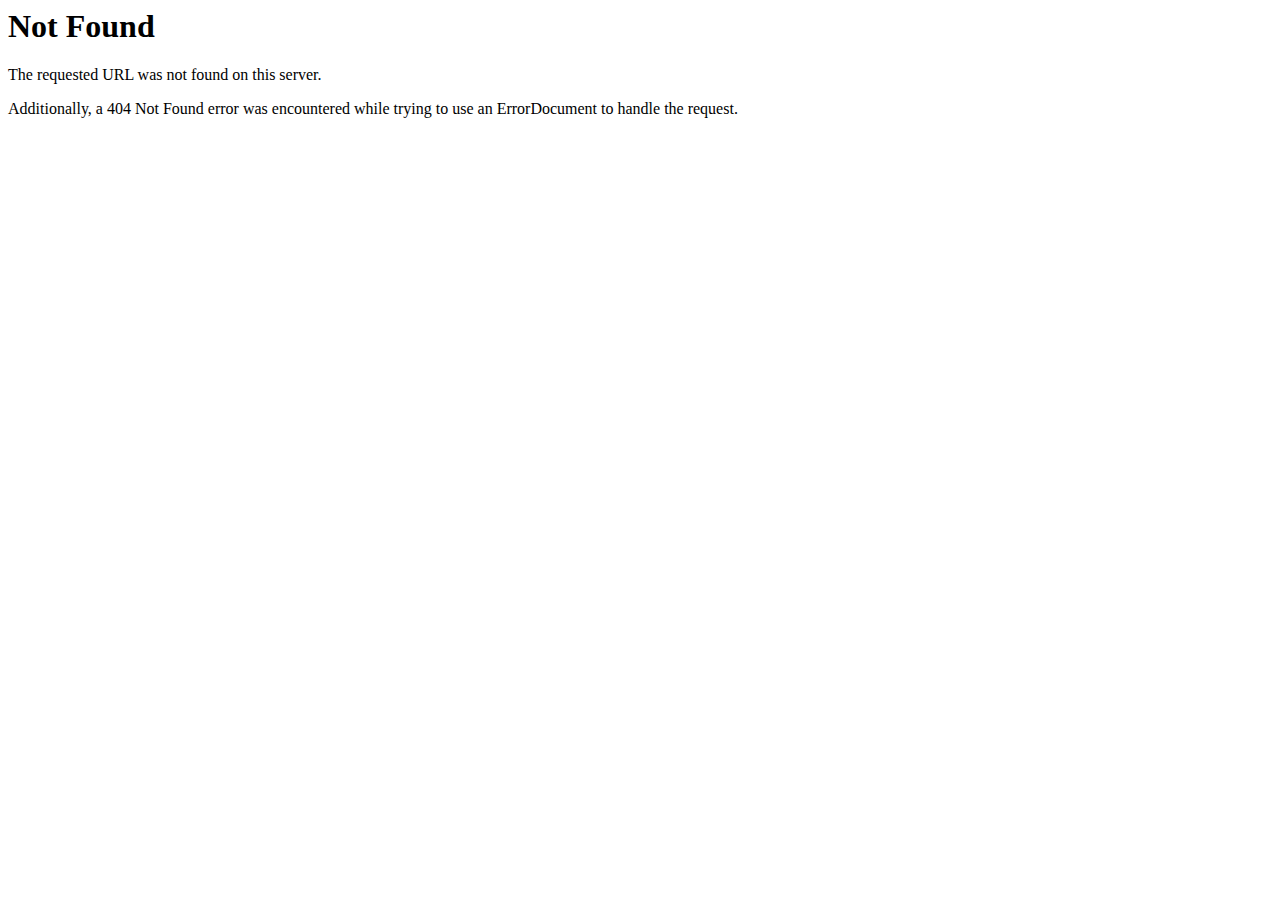
<file: assets/css/owl.video.play.html>
<!DOCTYPE HTML PUBLIC "-//IETF//DTD HTML 2.0//EN">
<html><head>
<title>404 Not Found</title>
</head><body>
<h1>Not Found</h1>
<p>The requested URL was not found on this server.</p>
<p>Additionally, a 404 Not Found
error was encountered while trying to use an ErrorDocument to handle the request.</p>
</body></html>
</file>
<file: assets/css/flaticon.css>
/*
  	Flaticon icon font: Flaticon
  	Creation date: 27/10/2019 12:52
  	*/

@font-face {
  font-family: "Flaticon";
  src: url("../fonts/Flaticon.eot");
  src: url("../fonts/Flaticond41d.eot?#iefix") format("embedded-opentype"),
       url("../fonts/Flaticon.woff2") format("woff2"),
       url("../fonts/Flaticon.woff") format("woff"),
       url("../fonts/Flaticon.ttf") format("truetype"),
       url("../fonts/Flaticon.svg#Flaticon") format("svg");
  font-weight: normal;
  font-style: normal;
}

@media screen and (-webkit-min-device-pixel-ratio:0) {
  @font-face {
    font-family: "Flaticon";
    src: url("../fonts/Flaticon.svg#Flaticon") format("svg");
  }
}

[class^="flaticon-"]:before, [class*=" flaticon-"]:before,
[class^="flaticon-"]:after, [class*=" flaticon-"]:after {   
  font-family: Flaticon;
font-style: normal;
}

.flaticon-gear:before { content: "\f100"; }
.flaticon-lock:before { content: "\f101"; }
.flaticon-security:before { content: "\f102"; }
.flaticon-global:before { content: "\f103"; }
.flaticon-server:before { content: "\f104"; }
.flaticon-shield:before { content: "\f105"; }
.flaticon-cpu:before { content: "\f106"; }
.flaticon-lightbulb:before { content: "\f107"; }
.flaticon-code:before { content: "\f108"; }
.flaticon-chronometer:before { content: "\f109"; }
.flaticon-code-1:before { content: "\f10a"; }
.flaticon-download:before { content: "\f10b"; }
.flaticon-key:before { content: "\f10c"; }
.flaticon-upload:before { content: "\f10d"; }
.flaticon-magnifying-glass:before { content: "\f10e"; }
.flaticon-code-2:before { content: "\f10f"; }
.flaticon-mouse:before { content: "\f110"; }
.flaticon-modem:before { content: "\f111"; }
.flaticon-code-3:before { content: "\f112"; }
.flaticon-gear-1:before { content: "\f113"; }
.flaticon-keyboard:before { content: "\f114"; }
.flaticon-cloud-computing:before { content: "\f115"; }
.flaticon-security-1:before { content: "\f116"; }
.flaticon-cloud-computing-1:before { content: "\f117"; }
.flaticon-code-4:before { content: "\f118"; }
.flaticon-global-1:before { content: "\f119"; }
.flaticon-code-5:before { content: "\f11a"; }
.flaticon-ram:before { content: "\f11b"; }
.flaticon-upload-1:before { content: "\f11c"; }
.flaticon-server-1:before { content: "\f11d"; }
.flaticon-modem-1:before { content: "\f11e"; }
.flaticon-code-6:before { content: "\f11f"; }
.flaticon-firewall:before { content: "\f120"; }
.flaticon-cpu-1:before { content: "\f121"; }
.flaticon-code-7:before { content: "\f122"; }
.flaticon-folder:before { content: "\f123"; }
.flaticon-virus:before { content: "\f124"; }
.flaticon-computer:before { content: "\f125"; }
.flaticon-server-2:before { content: "\f126"; }
.flaticon-virus-1:before { content: "\f127"; }
.flaticon-security-2:before { content: "\f128"; }
.flaticon-folder-1:before { content: "\f129"; }
.flaticon-cpu-2:before { content: "\f12a"; }
.flaticon-server-3:before { content: "\f12b"; }
.flaticon-server-4:before { content: "\f12c"; }
.flaticon-cpu-3:before { content: "\f12d"; }
.flaticon-code-8:before { content: "\f12e"; }
.flaticon-password:before { content: "\f12f"; }
.flaticon-code-9:before { content: "\f130"; }
.flaticon-software:before { content: "\f131"; }
.flaticon-online-shopping:before { content: "\f132"; }
.flaticon-backup:before { content: "\f133"; }
.flaticon-chat:before { content: "\f134"; }
.flaticon-streaming:before { content: "\f135"; }
.flaticon-online:before { content: "\f136"; }
.flaticon-live-streaming:before { content: "\f137"; }
.flaticon-social-media:before { content: "\f138"; }
.flaticon-sharing:before { content: "\f139"; }
.flaticon-online-gaming:before { content: "\f13a"; }
.flaticon-online-banking:before { content: "\f13b"; }
.flaticon-online-1:before { content: "\f13c"; }
.flaticon-email:before { content: "\f13d"; }
.flaticon-online-music:before { content: "\f13e"; }
.flaticon-online-gaming-1:before { content: "\f13f"; }
.flaticon-audio-book:before { content: "\f140"; }
.flaticon-ebook:before { content: "\f141"; }
.flaticon-mobile-video:before { content: "\f142"; }
.flaticon-subscription:before { content: "\f143"; }
.flaticon-renew:before { content: "\f144"; }
.flaticon-online-shopping-1:before { content: "\f145"; }
.flaticon-online-2:before { content: "\f146"; }
.flaticon-phone:before { content: "\f147"; }
.flaticon-cloud-storage:before { content: "\f148"; }
.flaticon-transfer-money:before { content: "\f149"; }
.flaticon-stream-video:before { content: "\f14a"; }
.flaticon-worldwide:before { content: "\f14b"; }
.flaticon-calendar:before { content: "\f14c"; }
.flaticon-arroba:before { content: "\f14d"; }
.flaticon-mail:before { content: "\f14e"; }
.flaticon-telephone:before { content: "\f14f"; }
.flaticon-contract:before { content: "\f150"; }
.flaticon-placeholder:before { content: "\f151"; }
.flaticon-telephone-1:before { content: "\f152"; }
.flaticon-telephone-2:before { content: "\f153"; }
.flaticon-message:before { content: "\f154"; }
.flaticon-sms:before { content: "\f155"; }
.flaticon-chat-1:before { content: "\f156"; }
.flaticon-wall-clock:before { content: "\f157"; }
.flaticon-id-card:before { content: "\f158"; }
.flaticon-assistance:before { content: "\f159"; }
.flaticon-mouse-1:before { content: "\f15a"; }
.flaticon-headset:before { content: "\f15b"; }
.flaticon-smartphone:before { content: "\f15c"; }
.flaticon-like:before { content: "\f15d"; }
.flaticon-camera:before { content: "\f15e"; }
.flaticon-key-1:before { content: "\f15f"; }
.flaticon-prize:before { content: "\f160"; }
.flaticon-truck:before { content: "\f161"; }
.flaticon-mobile-phone:before { content: "\f162"; }
.flaticon-amount:before { content: "\f163"; }
.flaticon-info:before { content: "\f164"; }
.flaticon-email-1:before { content: "\f165"; }
.flaticon-support:before { content: "\f166"; }
.flaticon-review:before { content: "\f167"; }
.flaticon-download-1:before { content: "\f168"; }
.flaticon-smile:before { content: "\f169"; }
.flaticon-account:before { content: "\f16a"; }
.flaticon-bell:before { content: "\f16b"; }
.flaticon-reuse:before { content: "\f16c"; }
.flaticon-share:before { content: "\f16d"; }
.flaticon-hand:before { content: "\f16e"; }
.flaticon-vip:before { content: "\f16f"; }
.flaticon-microphone:before { content: "\f170"; }
.flaticon-energy:before { content: "\f171"; }
.flaticon-heart:before { content: "\f172"; }
.flaticon-email-2:before { content: "\f173"; }
.flaticon-verified:before { content: "\f174"; }
.flaticon-coin:before { content: "\f175"; }
.flaticon-danger:before { content: "\f176"; }
.flaticon-shield-1:before { content: "\f177"; }
.flaticon-idea:before { content: "\f178"; }
.flaticon-filter:before { content: "\f179"; }
</file>
<file: assets/css/multicolor.css>
/* multicolor start f14501 */


.home-section .particals .circles{
    background: #4286f45e;
}

.side-menu #mainmenu-area li a i,
.base-btn1 i,
.section-heading .title i,
.single-counter .icon i,
.service-wrapper .single-feature .icon i,
.resume-wrapper .resume-box .knowledge-list .single-knowledge p::before,
.info.service-category .service-list li .service i,
.gallery-item-content .item-thumbnail .content-overlay .content .links a i,
.single-blog-details .content ul li p i,
.side-menu-wrapper .menu-toogle-icon i
{
    color: #f14501!important;
}
.resume-wrapper .resume-box .education-list .single-education .year,
.resume-wrapper .resume-box .education-list .single-education::before,
.resume-wrapper .resume-box .education-list .single-education::after,
.categori-widget .cat-list li a .count,
.idgallery .slidPrv4.slick-arrow,
.idgallery .slidNext4.slick-arrow
{
    background: #f14501;
}
.progress-bar,
.resume-wrapper .resume-box .skill-list .single-skill .progress .progress-bar,
.resume-wrapper .resume-box .skill-list2 .single-skill2 .circle-progress .right,
.resume-wrapper .resume-box .skill-list2 .single-skill2 .circle-progress .rotate
{
    background-color: #f14501!important;
}
.resume-wrapper .resume-box .education-list .single-education .year::after {
    border-top: 10px solid #f14501;
}
.resume-wrapper .resume-box .education-list .single-education {
    border-left: 3px solid #f14501;
}
.single-review .stars i{
    color: #ffcc00!important;
}
.single-blog-details .content blockquote {
    border-left: 4px solid #f14501;
}

.loader-1 .loader-outter {
    position: absolute;
    border: 4px solid #f14501;
    border-left-color: transparent;
    border-bottom: 0;
    width: 100%;
    height: 100%;
    border-radius: 50%;
    -webkit-animation: loader-1-outter 1s cubic-bezier(0.42, 0.61, 0.58, 0.41) infinite;
    animation: loader-1-outter 1s cubic-bezier(0.42, 0.61, 0.58, 0.41) infinite;
  }
  
  .loader-1 .loader-inner {
    position: absolute;
    border: 4px solid #f14501;
    border-radius: 50%;
    width: 40px;
    height: 40px;
    left: calc(50% - 20px);
    top: calc(50% - 20px);
    border-right: 0;
    border-top-color: transparent;
    -webkit-animation: loader-1-inner 1s cubic-bezier(0.42, 0.61, 0.58, 0.41) infinite;
    animation: loader-1-inner 1s cubic-bezier(0.42, 0.61, 0.58, 0.41) infinite;
  }
</file>
<file: assets/css/responsive.css>
@media  (max-width: 1400px) {
  .main-content {
    padding-left: 200px;
  }
  .side-menu {
    width: 200px;
}
.side-menu-wrapper{
  width: 200px;
}
}

@media  (max-width: 1199px) {
  .partners .partners-slider .slider-item {
    flex: 25%;
    max-width: 25%;
}
.partners .partners-slider{
  justify-content: start;
  text-align: left;
}
}

@media  (max-width: 991px) {
 
  .side-menu{
    position: fixed;
    z-index: 99;
    background: #fff;
    height: 100%;
    overflow: auto;
    display: none;
  }
  .side-menu-wrapper .menu-toogle-icon{
    display: block;
  }

  .main-content {
    padding-left: 0px;
  }
  .categori-widget{
    margin-top: 30px;
  }
  .about-section .about .about-image{
    margin-bottom: 30px;
  }
  .partners .partners-slider .slider-item {
    flex: 33.333%;
    max-width: 33.33%;
}
.contact .home-page-form{
  margin-bottom: 30px;
}
.portfolio-details .info{
  margin-top: 30px;
}

}

@media  (max-width: 767px) {
 
}


@media  (max-width: 575px) {
  .home-section .home-content .heading {
    font-size: 32px;
    line-height: 42px;
}
.about-section .about .about-content .personal-info ul li {
  max-width: 100%;
  -webkit-box-flex: 100%;
  -ms-flex: 100%;
  flex: 100%;
}

}



@media  (max-width: 414px) {
  .header-area .title {
    display: block;
}
.main-top-header .top-header-content .right-content .list li a{
  font-size: 12px;
}
.resume-wrapper .resume-box .skill-list2 .single-skill2 {
  max-width: 50%;
  -webkit-box-flex: 50%;
  -ms-flex: 50%;
  flex: 50%;
}
.partners .partners-slider .slider-item {
  flex: 50%;
  max-width: 50%;
}

.single-blog-details .content .title {
  font-size: 21px;
  line-height: 31px;
}
.comment-area .comment-box-area li .comment-box .right {
  margin-left: 0px;
}
.comment-area .comment-box-area li .comment-box .left{
  position: relative;
  text-align: left;
  margin-bottom: 15px;
}

}


@media  (max-width: 360px) {
  .project-gallery .project-gallery-filter .project-gallery-menu .filter{
    width: 100%;
    margin: 0px;
  }
}
</file>
<file: assets/css/style.css>
@charset "UTF-8";
/*========	Table of Css Content ==========*/
/* Typography */
/* Normalize  */
/* Global style */
/* Breadcrumb Area Start */
/* Main Menu Area Start */
/* Home area Start */
/* About area Start */
/* Counter Area Start */
/* My service Start */
/* Resume Area Start*/
/* My Client Area Start */
/*Portfolio Area Strat */
/* Testimonial Start */
/* Pricing Area Start */
/* Blog Area Start */
/* Contact Area Start */
/* 
=============================
 */
/* Typography */
@import url("https://fonts.googleapis.com/css?family=Open+Sans:400,600|Poppins:400,500,600,700&amp;display=swap");
/* Normalize  */
html {
  font-family: "Open Sans", sans-serif;
  -webkit-text-size-adjust: 100%;
  -ms-text-size-adjust: 100%;
  overflow-x: hidden;
}

body {
  font-family: "Open Sans", sans-serif;
  font-size: 16px;
  margin: 0;
  color: #666;
  overflow-x: hidden;
  background-color: #fff;
}

body.modal-open {
  padding-right: 0px !important;
}

h1 {
  font-size: 60px;
  line-height: 1.0833333333;
}

h2 {
  font-size: 52px;
  line-height: 1.4444444444;
}

h3 {
  font-size: 26px;
  line-height: 1.0833333333;
}

h4 {
  font-size: 22px;
  line-height: 1.2380952381;
}

h1,
h2,
h3,
h4,
h5,
h6 {
  color: #555;
  font-family: "Poppins", sans-serif;
}

p {
  font-size: 16px;
  color: #666;
  line-height: 1.625;
  -webkit-hyphens: auto;
  hyphens: auto;
}

a {
  color: #555;
  text-decoration: none;
}

a,
a:hover,
a:focus,
a:active {
  text-decoration: none;
  outline: none;
  color: #555;
}

a i {
  padding: 0 2px;
}

img {
  max-width: 100%;
}

ul {
  padding: 0;
  margin: 0;
}
ul li {
  list-style: none;
}

/*input and button type focus outline disable*/
input[type=text]:focus,
input[type=email]:focus,
input[type=url]:focus,
input[type=password]:focus,
input[type=search]:focus,
input[type=tel]:focus,
input[type=number]:focus,
textarea:focus,
input[type=button]:focus,
input[type=reset]:focus,
input[type=submit]:focus,
select:focus {
  outline: none;
  box-shadow: none;
  border: 1px solid #ddd;
}

/**
 * 5.0 - Alignments
 */
.alignleft {
  float: left;
}

.alignright {
  float: right;
}

.aligncenter {
  clear: both;
  display: block;
  margin: 0 auto 1.75em;
}
@keyframes pulse-border {
  0% {
    transform: translateX(-50%) translateY(-50%) translateZ(0) scale(1);
    opacity: 1;
  }
  100% {
    transform: translateX(-50%) translateY(-50%) translateZ(0) scale(1.3);
    opacity: 0;
  }
}
@keyframes h-p-a {
  0% {
    bottom: 30px;
  }
  50% {
    bottom: 60px;
  }
  100% {
    margin-top: 30px;
  }
}
/* Global style */
.base-btn1 {
  font-size: 16px;
  font-weight: 600;
  padding: 10px 30px;
  display: inline-block;
  border-radius: 4px;
  cursor: pointer;
  transition: all 0.3s ease-in;
  color: #555;
  background-color: #eeeeee;
  border: 0px;
  box-shadow: -4px -4px 10px 0px #fff9, -4px -4px 5px 0px #fff9, 4px 4px 10px 0px rgba(0, 0, 0, 0.1), 4px 4px 5px 0px rgba(0, 0, 0, 0.1), inset 0px 0px 0px 0px #fff9, inset 0px 0px 0px 0px rgba(0, 0, 0, 0.1), inset 0px 0px 0px 0px #fff9, inset 0px 0px 0px 0px rgba(0, 0, 0, 0.1);
  -webkit-box-shadow: -4px -4px 10px 0px #fff9, -4px -4px 5px 0px #fff9, 4px 4px 10px 0px rgba(0, 0, 0, 0.1), 4px 4px 5px 0px rgba(0, 0, 0, 0.1), inset 0px 0px 0px 0px #fff9, inset 0px 0px 0px 0px rgba(0, 0, 0, 0.1), inset 0px 0px 0px 0px #fff9, inset 0px 0px 0px 0px rgba(0, 0, 0, 0.1);
  -moz-box-shadow: -4px -4px 10px 0px #fff9, -4px -4px 5px 0px #fff9, 4px 4px 10px 0px rgba(0, 0, 0, 0.1), 4px 4px 5px 0px rgba(0, 0, 0, 0.1), inset 0px 0px 0px 0px #fff9, inset 0px 0px 0px 0px rgba(0, 0, 0, 0.1), inset 0px 0px 0px 0px #fff9, inset 0px 0px 0px 0px rgba(0, 0, 0, 0.1);
  -o-box-shadow: -4px -4px 10px 0px #fff9, -4px -4px 5px 0px #fff9, 4px 4px 10px 0px rgba(0, 0, 0, 0.1), 4px 4px 5px 0px rgba(0, 0, 0, 0.1), inset 0px 0px 0px 0px #fff9, inset 0px 0px 0px 0px rgba(0, 0, 0, 0.1), inset 0px 0px 0px 0px #fff9, inset 0px 0px 0px 0px rgba(0, 0, 0, 0.1);
  -o-ms-shadow: -4px -4px 10px 0px #fff9, -4px -4px 5px 0px #fff9, 4px 4px 10px 0px rgba(0, 0, 0, 0.1), 4px 4px 5px 0px rgba(0, 0, 0, 0.1), inset 0px 0px 0px 0px #fff9, inset 0px 0px 0px 0px rgba(0, 0, 0, 0.1), inset 0px 0px 0px 0px #fff9, inset 0px 0px 0px 0px rgba(0, 0, 0, 0.1);
  transition: box-shadow 0.3s cubic-bezier(0.79, 0.21, 0.06, 0.81);
  -webkit-transition: box-shadow 0.3s cubic-bezier(0.79, 0.21, 0.06, 0.81);
  -moz-transition: box-shadow 0.3s cubic-bezier(0.79, 0.21, 0.06, 0.81);
  -o-transition: box-shadow 0.3s cubic-bezier(0.79, 0.21, 0.06, 0.81);
  -ms-transition: box-shadow 0.3s cubic-bezier(0.79, 0.21, 0.06, 0.81);
}
.base-btn1:hover {
  box-shadow: 0px 0px 0px 0px #fff9, 0px 0px 0px 0px #fff9, 0px 0px 0px 0px rgba(0, 0, 0, 0.1), 0px 0px 0px 0px rgba(0, 0, 0, 0.1), inset -4px -4px 10px 0px #fff9, inset -4px -4px 5px 0px #fff9, inset 4px 4px 10px 0px rgba(0, 0, 0, 0.1), inset 4px 4px 5px 0px rgba(0, 0, 0, 0.1);
  -webkit-box-shadow: 0px 0px 0px 0px #fff9, 0px 0px 0px 0px #fff9, 0px 0px 0px 0px rgba(0, 0, 0, 0.1), 0px 0px 0px 0px rgba(0, 0, 0, 0.1), inset -4px -4px 10px 0px #fff9, inset -4px -4px 5px 0px #fff9, inset 4px 4px 10px 0px rgba(0, 0, 0, 0.1), inset 4px 4px 5px 0px rgba(0, 0, 0, 0.1);
  -moz-box-shadow: 0px 0px 0px 0px #fff9, 0px 0px 0px 0px #fff9, 0px 0px 0px 0px rgba(0, 0, 0, 0.1), 0px 0px 0px 0px rgba(0, 0, 0, 0.1), inset -4px -4px 10px 0px #fff9, inset -4px -4px 5px 0px #fff9, inset 4px 4px 10px 0px rgba(0, 0, 0, 0.1), inset 4px 4px 5px 0px rgba(0, 0, 0, 0.1);
  -o-box-shadow: 0px 0px 0px 0px #fff9, 0px 0px 0px 0px #fff9, 0px 0px 0px 0px rgba(0, 0, 0, 0.1), 0px 0px 0px 0px rgba(0, 0, 0, 0.1), inset -4px -4px 10px 0px #fff9, inset -4px -4px 5px 0px #fff9, inset 4px 4px 10px 0px rgba(0, 0, 0, 0.1), inset 4px 4px 5px 0px rgba(0, 0, 0, 0.1);
  -ms-box-shadow: 0px 0px 0px 0px #fff9, 0px 0px 0px 0px #fff9, 0px 0px 0px 0px rgba(0, 0, 0, 0.1), 0px 0px 0px 0px rgba(0, 0, 0, 0.1), inset -4px -4px 10px 0px #fff9, inset -4px -4px 5px 0px #fff9, inset 4px 4px 10px 0px rgba(0, 0, 0, 0.1), inset 4px 4px 5px 0px rgba(0, 0, 0, 0.1);
  transition: box-shadow 0.3s cubic-bezier(0.79, 0.21, 0.06, 0.81);
  -webkit-transition: box-shadow 0.3s cubic-bezier(0.79, 0.21, 0.06, 0.81);
  -moz-transition: box-shadow 0.3s cubic-bezier(0.79, 0.21, 0.06, 0.81);
  -o-transition: box-shadow 0.3s cubic-bezier(0.79, 0.21, 0.06, 0.81);
  -ms-transition: box-shadow 0.3s cubic-bezier(0.79, 0.21, 0.06, 0.81);
}
.base-btn1 i {
  font-size: 14px;
  margin-left: 4px;
}

.mybtn3 {
  padding: 10px 20px;
  background: #fff;
  border-radius: 4px;
  font-size: 16px;
  font-weight: 600;
  display: inline-block;
  border: 1px solid transparent;
  position: relative;
  text-transform: uppercase;
  z-index: 3;
  box-shadow: 0 1px 3px rgba(0, 0, 0, 0.12), 0 1px 2px rgba(0, 0, 0, 0.24);
  transition: all 0.4s;
  cursor: pointer;
  outline: none !important;
  overflow: hidden;
}

.mybtn3 span {
  position: relative;
  font-weight: 500;
  z-index: 6;
  transition-delay: 0s;
}

.mybtn3:before,
.mybtn3:after {
  content: "";
  width: 0;
  height: 100%;
  background: #fff;
  position: absolute;
  left: 0;
  top: 0;
  transition: width 0.4s;
  z-index: 1;
  opacity: 0.4;
}

.mybtn3:after {
  transition-delay: 0s;
  background: #fff;
  opacity: 1;
}

.mybtn3:hover:before,
.mybtn3:hover:after {
  width: 100%;
}

.mybtn3:hover:after {
  transition-delay: 0.2s;
}

.mybtn3:hover span {
  transition-delay: 0.2s;
}

.mybtn-bg {
  background: #f14501;
  border-color: #f14501;
  color: #fff;
}

.mybtn-bg span {
  color: #fff;
}

.mybtn-bg:hover span {
  color: #f14501;
}

.mybtn-light {
  background: #fff;
}

.mybtn-light:before,
.mybtn-light:after {
  background: #f14501;
}

.mybtn-light:hover span {
  color: #fff !important;
}

.mybtn-light span {
  color: #f14501;
}

.mybtn-bord {
  background: transparent;
  border: 1px solid #f14501;
}

.mybtn-bord:before,
.mybtn-bord:after {
  background: #f14501;
}

.mybtn-bord:hover {
  border-color: #f14501;
}

.mybtn-bord:hover span {
  color: #fff;
}

.table-striped tbody tr:nth-of-type(odd) {
  background: #F7F8FC !important;
}

.section-heading {
  text-align: center;
  margin-bottom: 60px;
  justify-content: space-between;
}
.section-heading .title {
  font-size: 36px;
  line-height: 46px;
  font-weight: 700;
  color: #555;
  display: inline-block;
  position: relative;
  text-transform: uppercase;
  margin-bottom: 0px;
}
.section-heading .title i {
  font-size: 24px;
  margin-right: 12px;
  display: none;
}
.section-heading .title .color {
  color: #f14501;
}
.section-heading .title .bg-text {
  position: absolute;
  text-transform: uppercase;
  left: 50%;
  top: 50%;
  transform: translate(-50%, -50%);
  font-size: 85px;
  z-index: -1;
  opacity: 0.07;
}
.section-heading .right-area {
  align-self: center;
}
.section-heading .link {
  padding: 4px 15px;
  font-size: 14px;
  line-height: 24px;
  font-weight: 600;
}
.section-heading .link:hover {
  text-decoration: underline;
}

.progress {
  background-color: #ddd;
}

.email-success {
  width: 100%;
  margin-bottom: 15px;
}

#controlBar_bgndVideo {
  display: none !important;
}

.mbYTP_wrapper iframe {
  transform: scale(1.2);
}

.input-field {
  width: 100%;
  height: 50px;
  padding: 0 20px;
  font-size: 14px;
  border-radius: 5px;
  margin-bottom: 20px;
  border: 1px solid rgba(0, 0, 0, 0.1);
}
.input-field.textarea {
  min-height: 137px;
  padding: 15px 20px;
  resize: none;
  border-radius: 5px;
}
.input-field.error {
  border: 1px solid red;
}
.input-field.error::-webkit-input-placeholder {
  color: #f14501;
}
.input-field.error:-moz-placeholder {
  color: #f14501;
}
.input-field.error::-moz-placeholder {
  color: #f14501;
}
.input-field.error:-ms-input-placeholder {
  color: #f14501;
}
.input-field.error:focus {
  border-color: #f14501;
}

.navbar-light .navbar-toggler-icon {
  background-image: url("data:image/svg+xml;charset=utf8,%3Csvg viewBox='0 0 32 32' xmlns='http://www.w3.org/2000/svg'%3E%3Cpath stroke='rgba(255, 255, 255, 1)' stroke-width='2' stroke-linecap='round' stroke-miterlimit='10' d='M4 8h24M4 16h24M4 24h24'/%3E%3C/svg%3E");
}

.navbar-toggler {
  border: none !important;
  margin: 0px;
  padding: 0px;
}

.navbar-toggler:focus {
  outline: 0px;
}

/* Preloader Css */
.preloader {
  position: fixed;
  top: 0;
  left: 0;
  width: 100%;
  height: 100%;
  background-color: #fff;
  z-index: 9999999;
  transition: all 0.3s ease-in;
  display: flex;
  flex-direction: column;
  align-items: center;
  justify-content: center;
}
.preloader.hide {
  opacity: 0;
  display: none;
}

.loader {
  position: relative;
  width: 60px;
  height: 60px;
  border-radius: 50%;
  margin: 75px;
  display: inline-block;
  vertical-align: middle;
}

.loader-1 .loader-outter {
  position: absolute;
  border: 4px solid #555;
  border-left-color: transparent;
  border-bottom: 0;
  width: 100%;
  height: 100%;
  border-radius: 50%;
  animation: loader-1-outter 1s cubic-bezier(0.42, 0.61, 0.58, 0.41) infinite;
}

.loader-1 .loader-inner {
  position: absolute;
  border: 4px solid #555;
  border-radius: 50%;
  width: 40px;
  height: 40px;
  left: calc(50% - 20px);
  top: calc(50% - 20px);
  border-right: 0;
  border-top-color: transparent;
  animation: loader-1-inner 1s cubic-bezier(0.42, 0.61, 0.58, 0.41) infinite;
}
@keyframes loader-1-outter {
  0% {
    transform: rotate(0deg);
  }
  100% {
    transform: rotate(360deg);
  }
}
@keyframes loader-1-inner {
  0% {
    transform: rotate(0deg);
  }
  100% {
    transform: rotate(-360deg);
  }
}
.mix {
  display: none;
}

/* bottomtotop Css */
.bottomtotop i {
  width: 45px;
  height: 45px;
  line-height: 45px;
  position: fixed;
  font-size: 16px;
  text-align: center;
  border-radius: 50%;
  color: #fff;
  background: #f14501;
  cursor: pointer;
  transform: rotate(-90deg);
  bottom: 30px;
  right: 30px;
  z-index: 999;
  box-shadow: 0px 5px 20px 0px rgba(69, 67, 96, 0.1);
}

/* Breadcrumb Area Start */
.breadcrumb-area {
  padding: 177px 0px 117px;
  background: #f14501;
  position: relative;
  overflow: hidden;
}
.breadcrumb-area .title {
  font-size: 40px;
  line-height: 50px;
  font-weight: 500;
  margin-bottom: 11px;
  color: #fff;
}
.breadcrumb-area .title.extra-padding {
  margin-bottom: 24px;
}
.breadcrumb-area .breadcrumb-list li {
  display: inline-block;
}
.breadcrumb-area .breadcrumb-list li span {
  margin: 0px 7px;
  color: #fff;
}
.breadcrumb-area .breadcrumb-list li a {
  font-size: 16px;
  transition: all 0.3s ease-in;
  color: #fff;
}
.breadcrumb-area .breadcrumb-list li a:hover {
  color: #f1f1f1;
}
.breadcrumb-area .breadcrumb-list li a.active {
  color: #f1f1f1;
}

/* Popup Video CSS */
.video-play-btn {
  display: inline-block;
  width: 60px;
  height: 60px;
  line-height: 60px;
  text-align: center;
  font-size: 20px;
  background: #f14501;
  border-radius: 50%;
  position: relative;
  z-index: 1;
  color: #fff;
}
.video-play-btn:before {
  content: "";
  position: absolute;
  z-index: 0;
  left: 50%;
  top: 50%;
  transform: translate(-50%, -50%);
  display: block;
  width: 70px;
  height: 70px;
  background: #f14501;
  border-radius: 50%;
  animation: pulse-border 1500ms ease-out infinite;
  z-index: -1;
}
.video-play-btn i {
  color: #fff;
}

.main-content {
  padding-left: 250px;
  height: auto;
  position: relative;
}

.mb-50 {
  margin-bottom: 50px;
}

/* Global Css EndS */
/* Main Menu Area Start */
.side-menu-wrapper .menu-toogle-icon {
  width: 45px;
  height: 45px;
  text-align: center;
  margin-right: 0px;
  text-align: center;
  border-radius: 50%;
  cursor: pointer;
  position: fixed;
  right: 20px;
  top: 20px;
  background: #f14501;
  z-index: 8;
  display: none;
  box-shadow: 0px 5px 20px 0px rgba(69, 67, 96, 0.1);
  /* Button CSS Area End */
  /* Icon 3 */
}
.side-menu-wrapper .menu-toogle-icon #nav-icon3 {
  width: 100%;
  height: 100%;
  padding: 0px 10px;
  position: relative;
  top: 0px;
  left: 0px;
  transition: 0.5s ease-in-out;
  cursor: pointer;
}
.side-menu-wrapper .menu-toogle-icon #nav-icon3 span {
  display: block;
  height: 2px;
  width: 45%;
  left: 13px;
  position: absolute;
  background: #fff;
  border-radius: 9px;
  opacity: 1;
  transform: rotate(0deg);
  transition: 0.25s ease-in-out;
}
.side-menu-wrapper .menu-toogle-icon #nav-icon3 span:nth-child(1) {
  top: 17px;
}
.side-menu-wrapper .menu-toogle-icon #nav-icon3 span:nth-child(2), .side-menu-wrapper .menu-toogle-icon #nav-icon3 span:nth-child(3) {
  top: 22px;
}
.side-menu-wrapper .menu-toogle-icon #nav-icon3 span:nth-child(4) {
  top: 27px;
}
.side-menu-wrapper .menu-toogle-icon #nav-icon3.open span:nth-child(1) {
  top: 27px;
  width: 0%;
  left: 50%;
}
.side-menu-wrapper .menu-toogle-icon #nav-icon3.open span:nth-child(2) {
  transform: rotate(45deg);
}
.side-menu-wrapper .menu-toogle-icon #nav-icon3.open span:nth-child(3) {
  transform: rotate(-45deg);
}
.side-menu-wrapper .menu-toogle-icon #nav-icon3.open span:nth-child(4) {
  top: 27px;
  width: 0%;
  left: 50%;
}

.side-menu {
  width: 250px;
  position: fixed;
  top: 0px;
  bottom: 0px;
  left: 0px;
  z-index: 99;
  border-right: 1px solid rgba(0, 0, 0, 0.1);
}
.side-menu .heading-area {
  text-align: center;
  padding-top: 30px;
  border-bottom: 1px solid rgba(0, 0, 0, 0.1);
  padding-bottom: 22px;
  margin-bottom: 30px;
  position: relative;
  overflow: hidden;
}
.side-menu .heading-area::after {
  position: absolute;
  content: "";
  width: 100%;
  height: 300%;
  transform: rotate(58deg);
  top: -135%;
  left: -80%;
  background: #f14501;
  z-index: -1;
}
.side-menu .heading-area::before {
  position: absolute;
  content: "";
  width: 100%;
  height: 300%;
  transform: rotate(-58deg);
  top: -135%;
  right: -80%;
  background: #f14501;
  z-index: -1;
}
.side-menu .heading-area img {
  width: 130px;
  height: 130px;
  border-radius: 50%;
  border: 5px solid #f14501;
  box-shadow: 0px 2px 15px 0px rgba(0, 0, 0, 0.075);
}
.side-menu .heading-area .name {
  font-size: 18px;
  font-weight: 600;
  color: #555;
  margin-top: 13px;
  font-family: "Poppins", sans-serif;
}
.side-menu #mainmenu-area li {
  padding: 0px 15px;
  margin-bottom: 15px;
}
.side-menu #mainmenu-area li a {
  color: #333;
  line-height: 40px;
  font-size: 14px;
  font-weight: 600;
  border-radius: 3px;
  position: relative;
  padding: 0px 20px 0px 50px;
  display: block;
  transition: all 0.3s ease-in;
}
.side-menu #mainmenu-area li a i {
  font-size: 18px;
  margin-right: 10px;
  position: absolute;
  left: 20px;
  top: 50%;
  transform: translateY(-50%);
  color: #f14501;
}
.side-menu #mainmenu-area li.current a, .side-menu #mainmenu-area li:hover a {
  color: #f14501;
}
.side-menu .copyright-text {
  position: absolute;
  bottom: 0px;
  padding: 0px 20px;
}
.side-menu .copyright-text p {
  font-size: 14px;
  text-align: center;
  color: #666;
}
.side-menu .copyright-text a {
  font-weight: 600;
  color: #666;
}

/* Main Menu Area End */
/* Home area Start */
.home-section {
  height: 100vh;
  display: flex;
  align-self: center;
  align-items: center;
  position: relative;
  background-image: url("../images/home-bg.jpg");
  background-repeat: no-repeat;
  background-position: center;
  background-size: cover;
  position: relative;
}
.home-section::before {
  position: absolute;
  content: "";
  width: 100%;
  height: 100%;
  top: 0px;
  left: 0px;
  background: rgba(0, 0, 0, 0.7);
  z-index: 2;
}
.home-section .home-content {
  text-align: center;
  position: relative;
  z-index: 6;
}
.home-section .home-content .home-image img {
  width: 160px;
  height: 160px;
  border-radius: 50%;
  object-fit: cover;
  display: inline-block;
  border: 5px solid #f14501;
  margin-bottom: 30px;
  box-shadow: 0px 5px 20px 0px rgba(69, 67, 96, 0.1);
}
.home-section .home-content .heading {
  font-size: 40px;
  line-height: 50px;
  font-weight: 700;
  margin-bottom: 2px;
  color: #fff;
}
.home-section .home-content .designation span {
  font-size: 18px;
  font-weight: 600;
  color: #fff;
}
.home-section .home-content .social-info {
  margin-top: 27px;
}
.home-section .home-content .social-info ul li {
  display: inline-block;
  margin-right: 7px;
}
.home-section .home-content .social-info ul li a {
  display: block;
  width: 40px;
  height: 40px;
  font-size: 14px;
  line-height: 42px;
  text-align: center;
  border-radius: 50%;
  transition: all 0.3s ease-in;
  border: 1px solid rgba(255, 255, 255, 0.2);
}
.home-section .home-content .social-info ul li a i {
  color: #fff !important;
}
.home-section .home-content .social-info ul li a:hover {
  background: #f14501;
  border: 1px solid #f14501;
}
.home-section .home-content .about-links {
  margin-top: 30px;
}
.home-section .home-content .about-links a:first-child {
  margin-right: 15px;
}
.home-section .particals {
  position: absolute;
  top: 0px;
  left: 0px;
  width: 100%;
  height: 100%;
  display: none !important;
}
.home-section .particals .circles {
  display: block;
  position: absolute;
  width: 20px;
  height: 20px;
  background: #ddd;
  border-radius: 50%;
  position: absolute;
  opacity: 0.5;
  z-index: -1;
}

/* Home area End */
/* About area Start */
.about-section {
  padding-top: 100px;
}
.about-section .about .about-content {
  margin-top: 30px;
  border-radius: 10px;
  padding: 25px 30px 15px;
  box-shadow: 0px 5px 20px 0px rgba(69, 67, 96, 0.1);
}
.about-section .about .about-content .personal-info ul {
  display: flex;
  flex-wrap: wrap;
}
.about-section .about .about-content .personal-info ul li {
  margin-bottom: 5px;
  max-width: 50%;
  flex: 50%;
}
.about-section .about .about-content .personal-info ul li span {
  font-size: 16px;
  color: #666;
}
.about-section .about .about-content .personal-info ul li span a {
  color: #666;
}
.about-section .about .about-content .personal-info ul li span label {
  color: #555;
  font-weight: 600;
  min-width: 100px;
}
.about-section .about .about-image {
  overflow: hidden;
  display: block;
  margin: 0 auto;
  padding: 20px;
  border-radius: 10px;
  text-align: center;
  box-shadow: 0px 5px 20px 0px rgba(69, 67, 96, 0.1);
  position: relative;
}
.about-section .about .about-image::before {
  position: absolute;
  content: "";
  width: 100%;
  height: 300%;
  left: -70%;
  top: -100%;
  background: #f14501;
  transform: rotate(45deg);
}
.about-section .about .about-image img {
  width: 100%;
  border-radius: 10px;
  object-fit: cover;
  position: relative;
  z-index: 1;
}
.about-section .about .short-description {
  padding: 25px 30px 30px;
  border-radius: 10px;
  box-shadow: 0px 5px 20px 0px rgba(69, 67, 96, 0.1);
}
.about-section .about .short-description .about-links {
  margin-top: 27px;
}

/* About area End */
/* Counter Area Start */
.counter-area {
  padding: 30px 0px 0px;
}

.single-counter {
  text-align: center;
  box-shadow: 0px 5px 20px 0px rgba(69, 67, 96, 0.1);
  border-radius: 10px;
  padding: 30px 20px 26px;
  margin-bottom: 30px;
  transition: all 0.3s ease-in;
}
.single-counter img {
  display: block;
  max-width: 80px;
  margin: 0 auto 21px;
}
.single-counter .icon {
  font-size: 36px;
  line-height: 80px;
  width: 80px;
  height: 80px;
  border-radius: 50%;
  display: block;
  margin: 0 auto;
  color: #777;
  margin-bottom: 16px;
  transition: all 0.3s ease-in;
  box-shadow: -4px -4px 10px 0px #fff9, -4px -4px 5px 0px #fff9, 4px 4px 10px 0px #0002, 4px 4px 5px 0px #0001, inset 0px 0px 0px 0px #fff9, inset 0px 0px 0px 0px #0001, inset 0px 0px 0px 0px #fff9, inset 0px 0px 0px 0px #0001;
  transition: box-shadow 0.3s cubic-bezier(0.79, 0.21, 0.06, 0.81);
}
.single-counter .counter-wrapper {
  margin-top: 1px;
  font-size: 26px;
  line-height: 36px;
  font-weight: 600;
  margin-bottom: 3px;
  display: inline-block;
  color: #555;
  font-family: "Poppins", sans-serif;
}
.single-counter .counter-wrapper .counter {
  display: inline-block;
}
.single-counter .counter-wrapper span {
  display: inline-block;
}
.single-counter .text {
  font-size: 16px;
  line-height: 26px;
  margin-bottom: 0px;
}
.single-counter:hover {
  transform: translateY(-5px);
}

/* Counter Area End */
/* My service Start */
.service-wrapper {
  padding: 70px 0px 70px;
}
.service-wrapper .single-feature {
  display: block;
  text-align: center;
  padding: 30px 30px 27px;
  margin-bottom: 30px;
  transition: all 0.3s ease-in;
  box-shadow: 0px 5px 20px 0px rgba(69, 67, 96, 0.1);
  border-radius: 10px;
}
.service-wrapper .single-feature img {
  max-width: 80px;
  margin-bottom: 21px;
}
.service-wrapper .single-feature .title {
  font-size: 21px;
  line-height: 31px;
  font-weight: 600;
  margin-bottom: 15px;
}
.service-wrapper .single-feature p {
  margin-bottom: 0px;
}
.service-wrapper .single-feature:hover {
  transform: translateY(-5px);
}

/* My service End */
/* Resume Area Start*/
.resume-wrapper .resume-box {
  padding: 24px 30px 30px;
  border-radius: 10px;
  margin-bottom: 30px;
  box-shadow: 0px 5px 20px 0px rgba(69, 67, 96, 0.1);
  transition: all 0.3s ease-in;
}
.resume-wrapper .resume-box .resume-title {
  border-bottom: 1px solid #ddd;
}
.resume-wrapper .resume-box .resume-title .title {
  font-size: 21px;
  line-height: 31px;
  font-weight: 600;
  display: inline-block;
  position: relative;
  margin-bottom: 0px;
  padding-bottom: 8px;
}
.resume-wrapper .resume-box .education-list {
  margin-top: 30px;
  padding-left: 30px;
  padding-top: 30px;
  padding-bottom: 30px;
  border-left: 2px solid rgba(0, 0, 0, 0.1);
}
.resume-wrapper .resume-box .education-list .single-education {
  border-left: 3px solid #929292;
  margin-bottom: 30px;
  padding-left: 30px;
  position: relative;
}
.resume-wrapper .resume-box .education-list .single-education::before {
  position: absolute;
  content: "";
  width: 30px;
  height: 2px;
  left: -30px;
  top: 50%;
  transform: translateY(-50%);
  background: #929292;
}
.resume-wrapper .resume-box .education-list .single-education::after {
  position: absolute;
  content: "";
  width: 15px;
  height: 15px;
  left: -41px;
  border-radius: 50%;
  top: 50%;
  transform: translateY(-50%);
  background: #929292;
}
.resume-wrapper .resume-box .education-list .single-education:last-child {
  margin-bottom: 0px;
}
.resume-wrapper .resume-box .education-list .single-education:last-child .single-education {
  margin-bottom: 0px;
}
.resume-wrapper .resume-box .education-list .single-education .year {
  background: #929292;
  color: #ffff;
  text-transform: uppercase;
  font-size: 14px;
  display: inline-block;
  font-weight: 600;
  padding: 2px 10px;
  position: relative;
  margin-bottom: 10px;
}
.resume-wrapper .resume-box .education-list .single-education .year::after {
  position: absolute;
  content: "";
  top: 100%;
  left: 10px;
  width: 0;
  height: 0;
  border-top: 10px solid #929292;
  border-right: 10px solid transparent;
}
.resume-wrapper .resume-box .education-list .single-education .university-name {
  font-size: 18px;
  font-weight: 600;
}
.resume-wrapper .resume-box .education-list .single-education .degree {
  font-size: 16px;
  line-height: 26px;
  margin-bottom: 0px;
}
.resume-wrapper .resume-box .skill-list {
  margin-top: 30px;
}
.resume-wrapper .resume-box .skill-list .single-skill {
  margin-bottom: 16px;
}
.resume-wrapper .resume-box .skill-list .single-skill:last-child {
  margin-bottom: 0px;
}
.resume-wrapper .resume-box .skill-list .single-skill .heading {
  display: flex;
  justify-content: space-between;
}
.resume-wrapper .resume-box .skill-list .single-skill .heading .name {
  font-size: 16px;
  font-weight: 600;
}
.resume-wrapper .resume-box .skill-list .single-skill .heading .value {
  font-size: 16px;
  font-weight: 600;
}
.resume-wrapper .resume-box .skill-list .single-skill .progress .progress-bar {
  background-color: #929292 !important;
}
.resume-wrapper .resume-box .skill-list2 {
  display: flex;
  flex-wrap: wrap;
}
.resume-wrapper .resume-box .skill-list2 .single-skill2 {
  display: inline-block;
  text-align: center;
  padding: 0px 15px;
  max-width: 50%;
  flex: 50%;
  margin-top: 30px;
}
.resume-wrapper .resume-box .skill-list2 .single-skill2 .name {
  font-size: 16px;
  font-weight: 600;
  margin-bottom: 0px;
  margin-top: 10px;
}
.resume-wrapper .resume-box .skill-list2 .single-skill2 .ciecle-progress text {
  fill: #333;
}
.resume-wrapper .resume-box .skill-list2 .single-skill2 .ciecle-progress .circle1 {
  stroke: rgba(0, 0, 0, 0.1);
}
.resume-wrapper .resume-box .skill-list2 .single-skill2 .ciecle-progress .circle2 {
  stroke: #929292;
}
.resume-wrapper .resume-box .skill-list2 .single-skill2 .circle-progress {
  position: relative;
  height: 100px;
  width: 100px;
  display: block;
  margin: 0 auto;
}
.resume-wrapper .resume-box .skill-list2 .single-skill2 .circle-progress div {
  position: absolute;
  height: 100px;
  width: 100px;
  border-radius: 50%;
}
.resume-wrapper .resume-box .skill-list2 .single-skill2 .circle-progress div span {
  position: absolute;
  font-family: "Poppins", sans-serif !important;
  font-size: 18px;
  line-height: 80px;
  height: 75px;
  width: 75px;
  left: 12.5px;
  top: 12.5px;
  font-weight: 600;
  text-align: center;
  border-radius: 50%;
  background-color: #eee;
}
.resume-wrapper .resume-box .skill-list2 .single-skill2 .circle-progress .background {
  background-color: rgba(0, 0, 0, 0.1) !important;
}
.resume-wrapper .resume-box .skill-list2 .single-skill2 .circle-progress .rotate {
  clip: rect(0 50px 100px 0);
  background-color: #929292 !important;
}
.resume-wrapper .resume-box .skill-list2 .single-skill2 .circle-progress .left {
  clip: rect(0 50px 100px 0);
  opacity: 1;
  background-color: rgba(0, 0, 0, 0.1) !important;
}
.resume-wrapper .resume-box .skill-list2 .single-skill2 .circle-progress .right {
  clip: rect(0 50px 100px 0);
  transform: rotate(180deg);
  opacity: 0;
  background-color: #929292 !important;
}
.resume-wrapper .resume-box .knowledge-list {
  margin-top: 25px;
}
.resume-wrapper .resume-box .knowledge-list .single-knowledge {
  margin-bottom: 18px;
}
.resume-wrapper .resume-box .knowledge-list .single-knowledge:last-child {
  margin-bottom: 0px;
}
.resume-wrapper .resume-box .knowledge-list .single-knowledge p {
  margin-bottom: 0px;
  padding-left: 25px;
  position: relative;
}
.resume-wrapper .resume-box .knowledge-list .single-knowledge p::before {
  position: absolute;
  font-family: "Font Awesome 5 Free";
  font-weight: 900;
  content: "";
  left: 0px;
  color: #929292;
}

/* Resume Area End*/
/* My Client Area Start */
.partners {
  padding: 70px 0px 0px;
  border-radius: 5px;
}
.partners .partners-slider {
  display: flex;
  flex-wrap: wrap;
  justify-content: center;
}
.partners .partners-slider .slider-item {
  text-align: center;
  display: block;
  padding-left: 15px;
  padding-right: 15px;
  flex: 20%;
  max-width: 20%;
  justify-content: center;
  text-align: center;
  margin-bottom: 30px;
}
.partners .partners-slider .slider-item img {
  width: auto;
  display: inline-block;
  height: 40px;
}
.partners .partners-slider .slider-item a {
  padding: 20px 20px;
  display: inline-block;
  border-radius: 4px;
  box-shadow: 0px 5px 20px 0px rgba(69, 67, 96, 0.1);
}

/* my Client Area End */
/*Portfolio Area Strat */
.project-gallery {
  padding: 70px 0px 0px;
  position: relative;
}
.project-gallery .project-gallery-filter .project-gallery-menu {
  margin-bottom: 24px;
  padding-left: 0px;
}
.project-gallery .project-gallery-filter .project-gallery-menu .filter {
  font-size: 16px;
  font-weight: 600;
  padding: 10px 30px;
  display: inline-block;
  border-radius: 4px;
  cursor: pointer;
  margin: 0px 5px;
  transition: all 0.3s ease-in;
  color: #555;
  box-shadow: 0px 5px 20px 0px rgba(69, 67, 96, 0.1);
  border: 1px solid #f14501;
}
.project-gallery .project-gallery-filter .project-gallery-menu .filter.active, .project-gallery .project-gallery-filter .project-gallery-menu .filter:hover {
  background: #f14501;
  color: #fff;
}
.project-gallery .project-gallery-item {
  padding-top: 6px;
}

.gallery-item-content {
  border-radius: 10px;
  margin-bottom: 30px;
  box-shadow: 0px 5px 20px 0px rgba(69, 67, 96, 0.1);
}
.gallery-item-content .item-thumbnail {
  position: relative;
  overflow: hidden;
}
.gallery-item-content .item-thumbnail img {
  width: 100%;
  border-radius: 10px;
}
.gallery-item-content .item-thumbnail .content-overlay {
  position: absolute;
  top: 7%;
  left: 5%;
  width: 10%;
  height: 86%;
  border-radius: 10px;
  opacity: 0;
  background: #eeeeee;
  transition: all 0.4s cubic-bezier(0.57, 0.21, 0.69, 1.25);
}
.gallery-item-content .item-thumbnail .content-overlay .content .links {
  visibility: hidden;
  position: absolute;
  opacity: 0;
  width: 100%;
  text-align: center;
  display: block;
  top: 50%;
  left: 50%;
  transform: translate(-50%, -50%);
  transition: all 0.3s ease-in;
}
.gallery-item-content .item-thumbnail .content-overlay .content .links a {
  margin: 4px;
  width: 44px;
  height: 44px;
  line-height: 44px;
  border-radius: 50%;
  text-align: center;
  font-size: 18px;
  display: inline-block;
  box-shadow: -4px -4px 10px 0px #fff9, -4px -4px 5px 0px #fff9, 4px 4px 10px 0px rgba(0, 0, 0, 0.1), 4px 4px 5px 0px rgba(0, 0, 0, 0.1), inset 0px 0px 0px 0px #fff9, inset 0px 0px 0px 0px rgba(0, 0, 0, 0.1), inset 0px 0px 0px 0px #fff9, inset 0px 0px 0px 0px rgba(0, 0, 0, 0.1);
  -webkit-box-shadow: -4px -4px 10px 0px #fff9, -4px -4px 5px 0px #fff9, 4px 4px 10px 0px rgba(0, 0, 0, 0.1), 4px 4px 5px 0px rgba(0, 0, 0, 0.1), inset 0px 0px 0px 0px #fff9, inset 0px 0px 0px 0px rgba(0, 0, 0, 0.1), inset 0px 0px 0px 0px #fff9, inset 0px 0px 0px 0px rgba(0, 0, 0, 0.1);
  -moz-box-shadow: -4px -4px 10px 0px #fff9, -4px -4px 5px 0px #fff9, 4px 4px 10px 0px rgba(0, 0, 0, 0.1), 4px 4px 5px 0px rgba(0, 0, 0, 0.1), inset 0px 0px 0px 0px #fff9, inset 0px 0px 0px 0px rgba(0, 0, 0, 0.1), inset 0px 0px 0px 0px #fff9, inset 0px 0px 0px 0px rgba(0, 0, 0, 0.1);
  -o-box-shadow: -4px -4px 10px 0px #fff9, -4px -4px 5px 0px #fff9, 4px 4px 10px 0px rgba(0, 0, 0, 0.1), 4px 4px 5px 0px rgba(0, 0, 0, 0.1), inset 0px 0px 0px 0px #fff9, inset 0px 0px 0px 0px rgba(0, 0, 0, 0.1), inset 0px 0px 0px 0px #fff9, inset 0px 0px 0px 0px rgba(0, 0, 0, 0.1);
  -o-ms-shadow: -4px -4px 10px 0px #fff9, -4px -4px 5px 0px #fff9, 4px 4px 10px 0px rgba(0, 0, 0, 0.1), 4px 4px 5px 0px rgba(0, 0, 0, 0.1), inset 0px 0px 0px 0px #fff9, inset 0px 0px 0px 0px rgba(0, 0, 0, 0.1), inset 0px 0px 0px 0px #fff9, inset 0px 0px 0px 0px rgba(0, 0, 0, 0.1);
  transition: box-shadow 0.3s cubic-bezier(0.79, 0.21, 0.06, 0.81);
  -webkit-transition: box-shadow 0.3s cubic-bezier(0.79, 0.21, 0.06, 0.81);
  -moz-transition: box-shadow 0.3s cubic-bezier(0.79, 0.21, 0.06, 0.81);
  -o-transition: box-shadow 0.3s cubic-bezier(0.79, 0.21, 0.06, 0.81);
  -ms-transition: box-shadow 0.3s cubic-bezier(0.79, 0.21, 0.06, 0.81);
}
.gallery-item-content .item-thumbnail .content-overlay .content .links a:hover {
  box-shadow: 0px 0px 0px 0px #fff9, 0px 0px 0px 0px #fff9, 0px 0px 0px 0px rgba(0, 0, 0, 0.1), 0px 0px 0px 0px rgba(0, 0, 0, 0.1), inset -4px -4px 10px 0px #fff9, inset -4px -4px 5px 0px #fff9, inset 4px 4px 10px 0px rgba(0, 0, 0, 0.1), inset 4px 4px 5px 0px rgba(0, 0, 0, 0.1);
  -webkit-box-shadow: 0px 0px 0px 0px #fff9, 0px 0px 0px 0px #fff9, 0px 0px 0px 0px rgba(0, 0, 0, 0.1), 0px 0px 0px 0px rgba(0, 0, 0, 0.1), inset -4px -4px 10px 0px #fff9, inset -4px -4px 5px 0px #fff9, inset 4px 4px 10px 0px rgba(0, 0, 0, 0.1), inset 4px 4px 5px 0px rgba(0, 0, 0, 0.1);
  -moz-box-shadow: 0px 0px 0px 0px #fff9, 0px 0px 0px 0px #fff9, 0px 0px 0px 0px rgba(0, 0, 0, 0.1), 0px 0px 0px 0px rgba(0, 0, 0, 0.1), inset -4px -4px 10px 0px #fff9, inset -4px -4px 5px 0px #fff9, inset 4px 4px 10px 0px rgba(0, 0, 0, 0.1), inset 4px 4px 5px 0px rgba(0, 0, 0, 0.1);
  -o-box-shadow: 0px 0px 0px 0px #fff9, 0px 0px 0px 0px #fff9, 0px 0px 0px 0px rgba(0, 0, 0, 0.1), 0px 0px 0px 0px rgba(0, 0, 0, 0.1), inset -4px -4px 10px 0px #fff9, inset -4px -4px 5px 0px #fff9, inset 4px 4px 10px 0px rgba(0, 0, 0, 0.1), inset 4px 4px 5px 0px rgba(0, 0, 0, 0.1);
  -ms-box-shadow: 0px 0px 0px 0px #fff9, 0px 0px 0px 0px #fff9, 0px 0px 0px 0px rgba(0, 0, 0, 0.1), 0px 0px 0px 0px rgba(0, 0, 0, 0.1), inset -4px -4px 10px 0px #fff9, inset -4px -4px 5px 0px #fff9, inset 4px 4px 10px 0px rgba(0, 0, 0, 0.1), inset 4px 4px 5px 0px rgba(0, 0, 0, 0.1);
  transition: box-shadow 0.3s cubic-bezier(0.79, 0.21, 0.06, 0.81);
  -webkit-transition: box-shadow 0.3s cubic-bezier(0.79, 0.21, 0.06, 0.81);
  -moz-transition: box-shadow 0.3s cubic-bezier(0.79, 0.21, 0.06, 0.81);
  -o-transition: box-shadow 0.3s cubic-bezier(0.79, 0.21, 0.06, 0.81);
  -ms-transition: box-shadow 0.3s cubic-bezier(0.79, 0.21, 0.06, 0.81);
}
.gallery-item-content .item-thumbnail .content-overlay .content .links a.image-preview {
  margin-right: 12px;
}
.gallery-item-content .item-thumbnail:hover .content-overlay {
  opacity: 1;
  width: 90%;
}
.gallery-item-content .item-thumbnail:hover .content-overlay .content .links {
  opacity: 1;
  visibility: visible;
}

.portfolios-page {
  padding: 100px 0px 100px;
}
.portfolios-page .gallery-item-content {
  margin-bottom: 30px;
}

/*Portfolio Area End */
/* Testimonial Start */
.testimonial {
  padding: 100px 0px 0px;
}
.testimonial .section-heading {
  margin-bottom: 36px;
}
.testimonial .testimonial-slider .slider-item {
  padding: 15px;
}

.single-review {
  padding: 26px 30px 30px;
  border-radius: 7px;
  box-shadow: 0px 5px 20px 0px rgba(69, 67, 96, 0.1);
}
.single-review .stars {
  margin-bottom: 19px;
  display: block;
}
.single-review .stars i {
  font-size: 14px;
  color: #ffcc00;
}
.single-review .content p {
  margin-bottom: 0px;
}
.single-review .reviewr {
  display: flex;
  margin-top: 26px;
}
.single-review .reviewr .img img {
  width: 70px;
  height: 70px;
  border-radius: 50%;
  margin-right: 20px;
}
.single-review .reviewr .content {
  align-self: center;
}
.single-review .reviewr .content .name {
  font-size: 18px;
  line-height: 28px;
  font-weight: 600;
  margin-bottom: 0px;
}
.single-review .reviewr .content p {
  font-size: 14px;
  line-height: 24px;
  margin-bottom: 0px;
}

/* Testimonial End */
/* Pricing Area Start */
.pricing2 {
  padding: 70px 0px 0px;
  position: relative;
}
.pricing2 .price-box {
  text-align: center;
  padding: 22px 30px 30px;
  position: relative;
  border-radius: 10px;
  margin-bottom: 30px;
  box-shadow: 0px 5px 20px 0px rgba(69, 67, 96, 0.1);
  transition: all 0.3s ease-in;
}
.pricing2 .price-box .price-title .heading-title {
  font-size: 18px;
  font-weight: 600;
  line-height: 28px;
  margin-bottom: 0px;
}
.pricing2 .price-box .price-title .heading-sub-title {
  margin-bottom: 0px;
  font-size: 14px;
  line-height: 24px;
  font-weight: 600;
}
.pricing2 .price-box .price-rate {
  width: 100%;
  text-align: center;
  border-radius: 10px;
  color: #fff;
  padding: 16px 20px 16px;
  margin: 22px 0px 17px;
  transition: all 0.3s ease-in;
  position: relative;
  box-shadow: 0px 5px 20px 0px rgba(69, 67, 96, 0.1);
  background: #f14501;
}
.pricing2 .price-box .price-rate i {
  position: absolute;
  left: 20px;
  bottom: 0px;
  font-size: 90px;
  opacity: 0.1;
  transform: rotate(20deg);
  color: rgba(255, 255, 255, 0.726);
}
.pricing2 .price-box .price-rate .price {
  font-size: 30px;
  line-height: 40px;
  margin-bottom: 0px;
  font-weight: 700;
  font-family: "Poppins", sans-serif;
  color: #fff;
}
.pricing2 .price-box .price-rate .duration {
  font-size: 14px;
  margin-bottom: 0px;
  color: #fff;
}
.pricing2 .price-box .service-feature .service-feature-list {
  margin-left: 0px;
  padding-left: 0px;
  list-style: none;
}
.pricing2 .price-box .service-feature .service-feature-list li p {
  margin-bottom: 0px;
  font-size: 16px;
  line-height: 38px;
}
.pricing2 .price-box .buy-btn-wrapper {
  margin-top: 20px;
  display: block;
}
.pricing2 .price-box:hover {
  transform: translateY(-5px);
}

/* Pricing Area End */
/* Blog Area Start */
.blog-section {
  padding: 70px 0px 0px;
}
.blog-section .section-heading {
  margin-bottom: 50px;
}
.blog-section .mybtn3 {
  margin-top: 30px;
}

.single-blog {
  border-radius: 10px;
  box-shadow: 0px 5px 20px 0px rgba(69, 67, 96, 0.1);
  padding: 30px 30px 27px;
}
.single-blog .img {
  position: relative;
  border-radius: 10px;
  overflow: hidden;
}
.single-blog .img::after {
  position: absolute;
  content: "";
  top: 0;
  left: 0;
  width: 100%;
  height: 100%;
  background: rgba(0, 0, 0, 0.2);
  opacity: 0;
  transition: all 0.3s ease-in;
}
.single-blog .img img {
  width: 100%;
}
.single-blog .content .top-meta {
  margin-top: 23px;
}
.single-blog .content .top-meta li {
  display: inline-block;
  margin-right: 20px;
}
.single-blog .content .top-meta li:last-child {
  margin-right: 0px;
}
.single-blog .content .top-meta li p {
  margin-bottom: 11px;
}
.single-blog .content .title {
  font-size: 18px;
  line-height: 28px;
  font-weight: 600;
  transition: all 0.3s ease-in;
  margin-bottom: 0px;
}
.single-blog:hover .img::after {
  opacity: 1;
}

/* Blog Area End */
/* Contact Area Start */
.contact {
  padding-bottom: 100px;
  padding-top: 100px;
}
.contact .section-title {
  margin-bottom: 60px;
}
.contact .contact-form .form-group {
  margin-bottom: 15px;
  position: relative;
}
.contact .contact-form .form-group i.fa {
  position: absolute;
  top: 15px;
  left: 0;
  font-size: 16px;
}
.contact .home-page-form {
  padding: 23px 30px 38px;
  border-radius: 10px;
  box-shadow: 0px 5px 20px 0px rgba(69, 67, 96, 0.1);
}
.contact .home-page-form .mybtn3 {
  width: 100%;
  margin-top: 17px;
}
.contact .google_map_wrapper {
  padding: 20px;
  border-radius: 10px;
  box-shadow: 0px 5px 20px 0px rgba(69, 67, 96, 0.1);
}
.contact .google_map_wrapper iframe {
  width: 100%;
  height: 353px;
}

.contact-form .mybtn3 {
  width: 100%;
}

.form-control {
  padding: 12px 0px;
  font-size: 16px;
  height: auto;
  box-shadow: none !important;
  border-top: 0;
  border-left: 0;
  border-right: 0;
  border-bottom: 1px solid lightgray;
  border-radius: 0;
  background-color: transparent;
}

.form-control:focus {
  outline: none !important;
  background: none !important;
  border-top: none !important;
  border-left: none !important;
  border-right: none !important;
  border-bottom: 1px solid lightgray !important;
}

textarea.form-control {
  resize: vertical;
  height: 130px;
}

.contact-form .base-btn1 {
  width: 100%;
  margin-top: 15px;
}
.contact-form .base-btn1:focus {
  outline: 0px;
}

.single-info {
  padding: 39px 20px 36px;
  margin-bottom: 30px;
  border-radius: 10px;
  text-align: center;
  position: relative;
  transition: all 0.3s ease-in;
  box-shadow: 0px 5px 20px 0px rgba(69, 67, 96, 0.1);
}
.single-info .info-icon {
  font-size: 36px;
  line-height: 80px;
  width: 80px;
  height: 80px;
  display: inline-block;
  border-radius: 50%;
  margin-bottom: 22px;
  font-weight: normal;
  box-shadow: 0px 5px 20px 0px rgba(69, 67, 96, 0.1);
  background: #f14501;
}
.single-info .info-icon i {
  color: #fff;
}
.single-info:hover {
  transform: translateY(-5px);
}

.info-icon.fa {
  font-size: 20px;
}

.single-info h5 {
  font-size: 21px;
  line-height: 31px;
  font-weight: 600;
  margin-bottom: 10px;
}

.single-info p {
  margin-bottom: 0;
}

.cAndm {
  padding-top: 0px;
}

/* Contact Area End */
/*Portfolio Detagils Area Start */
.portfolio-details {
  padding-top: 100px;
  padding-bottom: 100px;
}

.portfolio-details .owl-nav .owl-next {
  left: auto;
  right: 0;
}

.portfolio-details .main-image {
  margin-bottom: 30px;
  padding: 20px;
  border-radius: 10px;
  box-shadow: 0px 5px 20px 0px rgba(69, 67, 96, 0.1);
}

.portfolio-details .content {
  border-radius: 10px;
  padding: 30px 30px 30px;
  box-shadow: 0px 5px 20px 0px rgba(69, 67, 96, 0.1);
}

.portfolio-details .main-image img {
  width: 100%;
  border-radius: 10px;
}

.portfolio-details .carousel {
  margin-bottom: 30px;
}

.portfolio-details h2,
.portfolio-details h3,
.portfolio-details h4 {
  font-weight: 500;
  margin-bottom: 20px;
}

.portfolio-details .content .title {
  font-size: 21px !important;
  line-height: 32px;
  font-weight: 600;
}

.portfolio-details .info span {
  display: block;
  margin-bottom: 20px;
}

.portfolio-details .info span i {
  color: #4285F4;
  margin-right: 7px;
}

.portfolio-details .info li {
  display: block;
  font-weight: 500;
  margin-bottom: 13px;
  padding-bottom: 12px;
  font-size: 18px;
}

.portfolio-area.related-projects .pf-item .info {
  background: #ffffff none repeat scroll 0 0;
  border: 1px solid #e7e7e7;
  box-shadow: inherit;
  display: inline-block;
  float: left;
  padding: 30px;
  text-align: left;
  width: 100%;
  margin-bottom: 10px;
  margin-top: 0;
}

.portfolio-details .info li span {
  font-weight: normal;
  margin: 0;
  font-size: 16px;
}

.portfolio-details .info ul {
  margin-left: 0px;
  padding-left: 0px;
}

.portfolio-details .info li:last-child {
  margin-bottom: 0;
  border: none;
  padding-bottom: 0;
}

.portfolio-details .info {
  padding: 25px 30px 17px;
  border-radius: 10px;
  box-shadow: 0px 5px 20px 0px rgba(69, 67, 96, 0.1);
}

.portfolio-details .info ul li h4 {
  font-size: 18px;
  line-height: 28px;
  font-weight: 600;
  margin-bottom: 0px;
}

.aside-contact-form {
  margin-top: 30px;
  border-radius: 10px;
  padding: 24px 30px 30px;
  box-shadow: 0px 5px 20px 0px rgba(69, 67, 96, 0.1);
}

.aside-contact-form .title {
  font-size: 21px;
  line-height: 31px;
  display: inline-block;
  padding-bottom: 10px;
  margin-bottom: 0px;
  font-weight: 600;
  position: relative;
}

.aside-contact-form .heading {
  border-bottom: 1px solid rgba(0, 0, 0, 0.15);
  margin-bottom: 20px;
}

.section-title {
  margin-bottom: 30px;
}

.portfolio-details .conetnt h5 {
  font-size: 20px;
  font-weight: 500;
  margin-bottom: 20px;
}

.portfolio-details .info li a {
  color: #4285F4;
}

.slider-img.slick-slider {
  position: relative;
  margin-bottom: -7px;
}

.idgallery .slidPrv4.slick-arrow {
  position: absolute;
  left: 0px;
  top: 50%;
  transform: translateY(-50%);
  background: #555;
  color: #fff !important;
  width: 30px;
  height: 30px;
  font-size: 15px;
  text-align: center;
  line-height: 30px;
  box-shadow: 3px 0px 3px rgba(0, 0, 0, 0.2);
  z-index: 9;
  cursor: pointer;
}

.idgallery .slidNext4.slick-arrow {
  position: absolute;
  right: 0px;
  top: 50%;
  transform: translateY(-50%);
  background: #555;
  color: #fff !important;
  width: 30px;
  height: 30px;
  font-size: 15px;
  text-align: center;
  line-height: 30px;
  box-shadow: -3px 0px 3px rgba(0, 0, 0, 0.2);
  z-index: 9;
  cursor: pointer;
}

.idgallery .slider-img .slid-item img {
  border-left: 2px solid #eee;
  border-right: 2px solid #eee;
}

.info.service-category .heading {
  border-bottom: 1px solid rgba(0, 0, 0, 0.15);
  margin-bottom: 14px;
}

.info.service-category .heading .title {
  font-size: 21px;
  line-height: 31px;
  display: inline-block;
  padding-bottom: 10px;
  margin-bottom: 0px;
  font-weight: 600;
  position: relative;
}

.info.service-category .service-list li {
  display: block;
  margin-bottom: 0px;
  padding-bottom: 0px;
}

.info.service-category .service-list li .service {
  font-size: 16px;
  margin-bottom: 0px;
  font-weight: 400;
  line-height: 40px;
  color: #555;
  transition: 0.3s ease-in;
}

.info.service-category .service-list li .service:hover {
  text-decoration: underline;
}

.info.service-category .service-list li .service i {
  color: #777;
  margin-right: 5px;
  transition: 0.3s ease-in;
}

/*Portfolio Detagils Area End */
/* Blog Area Start */
.blog-page {
  padding: 100px 0px 100px;
}
.blog-page .single-blog {
  margin-bottom: 26px;
}
.blog-page .single-blog.blog-details {
  padding: 0px 20px 30px 20px;
}

.pagination {
  margin-top: 30px;
  display: block;
}
.pagination .page-item {
  display: inline-block;
}
.pagination .page-item .page-link {
  width: 35px;
  height: 35px;
  border-radius: 50%;
  text-align: center;
  line-height: 35px;
  font-size: 14px;
  margin: 0px 3px 0px;
  padding: 0px;
  font-weight: 600;
  background: none;
  border: 0px;
  color: #555;
  border: 1px solid rgba(0, 0, 0, 0.1);
  transition: all 0.3s ease-in;
}
.pagination .page-item .page-link.active, .pagination .page-item .page-link:hover {
  background: #f14501;
  border: 1px solid #f14501;
  color: #fff;
}

.categori-widget {
  padding: 22px 30px 25px;
  border-radius: 10px;
  box-shadow: 0px 5px 20px 0px rgba(69, 67, 96, 0.1);
}
.categori-widget .title {
  font-size: 21px;
  font-weight: 600;
  line-height: 31px;
  border-bottom: 1px solid rgba(0, 0, 0, 0.2);
  padding-bottom: 17px;
  margin-bottom: 13px;
  text-align: center;
}
.categori-widget .cat-list {
  padding-top: 2px;
  display: block;
}
.categori-widget .cat-list li {
  margin-bottom: 5px;
}
.categori-widget .cat-list li:last-child {
  margin-bottom: 0px;
}
.categori-widget .cat-list li a {
  display: flex;
  justify-content: space-between;
}
.categori-widget .cat-list li a p {
  line-height: 26px;
  font-size: 16px;
  font-weight: 600;
  margin-bottom: 0px;
  color: #555;
  transition: all 0.3s ease-in;
}
.categori-widget .cat-list li a .count {
  font-size: 10px;
  line-height: 10px;
  font-weight: 600;
  background: #777;
  color: #fff;
  padding: 4px 8px;
  border-radius: 50px;
  align-self: center;
}
.categori-widget .cat-list li a:hover p {
  text-decoration: underline;
}

.latest-post-widget {
  margin-top: 30px;
  padding: 22px 30px 28px;
  border-radius: 10px;
  border-radius: 10px;
  box-shadow: 0px 5px 20px 0px rgba(69, 67, 96, 0.1);
}
.latest-post-widget .title {
  font-size: 21px;
  font-weight: 600;
  line-height: 31px;
  border-bottom: 1px solid rgba(0, 0, 0, 0.2);
  padding-bottom: 11px;
  margin-bottom: 12px;
  text-align: center;
}
.latest-post-widget .post-list {
  padding-left: 0px;
  margin-bottom: 0px;
  margin-top: 18px;
}
.latest-post-widget .post-list li {
  list-style: none;
  border-bottom: 1px solid rgba(0, 0, 0, 0.1);
  padding-bottom: 10px;
  margin-bottom: 10px;
}
.latest-post-widget .post-list li:last-child {
  border-bottom: 0px;
  margin-bottom: 0px;
  padding-bottom: 0px;
}
.latest-post-widget .post-list li .post {
  display: flex;
}
.latest-post-widget .post-list li .post .post-img {
  margin-right: 15px;
  display: flex;
}
.latest-post-widget .post-list li .post .post-img img {
  align-self: center;
  width: 100%;
  width: 60px;
}
.latest-post-widget .post-list li .post .post-details {
  flex: 1;
  line-height: 20px;
}
.latest-post-widget .post-list li .post .post-details .post-title {
  font-size: 16px;
  line-height: 20px;
  font-weight: 600;
  margin-bottom: 0px;
  transition: all 0.3s ease-in;
}
.latest-post-widget .post-list li .post .post-details .post-title:hover {
  text-decoration: underline;
}

.newsletter-widget {
  margin-top: 30px;
  padding: 22px 30px 30px;
  border-radius: 10px;
  border-radius: 10px;
  box-shadow: 0px 5px 20px 0px rgba(69, 67, 96, 0.1);
}
.newsletter-widget .title {
  font-size: 21px;
  font-weight: 600;
  line-height: 31px;
  border-bottom: 1px solid rgba(0, 0, 0, 0.2);
  padding-bottom: 12px;
  margin-bottom: 20px;
  text-align: center;
}
.newsletter-widget form .input-field {
  width: 100%;
  height: 50px;
  padding: 0px 20px;
  border-radius: 3px;
  font-size: 14px;
  background: none;
}
.newsletter-widget form .base-btn1 {
  margin-top: 30px;
  width: 100%;
}

.single-blog-details {
  padding: 30px 30px 30px;
  border-radius: 10px;
  box-shadow: 0px 5px 20px 0px rgba(69, 67, 96, 0.1);
}
.single-blog-details .img {
  position: relative;
  border-radius: 10px;
  overflow: hidden;
}
.single-blog-details .img img {
  width: 100%;
}
.single-blog-details .content .top-meta {
  margin-top: 23px;
  margin-bottom: 8px;
}
.single-blog-details .content .top-meta li {
  display: inline-block;
  margin-right: 20px;
}
.single-blog-details .content .top-meta li:last-child {
  margin-right: 0px;
}
.single-blog-details .content .top-meta li p {
  padding-left: 0px;
  margin-bottom: 0px;
}
.single-blog-details .content .title {
  font-size: 24px;
  line-height: 34px;
  font-weight: 600;
  margin-bottom: 20px;
  transition: all 0.3s ease-in;
}
.single-blog-details .content blockquote {
  margin: 22px 0px 22px;
  display: block;
  padding: 34px 40px 37px;
  border-left: 4px solid #777;
  font-size: 16px;
  line-height: 26px;
  font-weight: 600;
  box-shadow: 0px 5px 20px 0px rgba(69, 67, 96, 0.1);
}
.single-blog-details .content blockquote p {
  font-size: 16px;
  line-height: 26px;
  font-weight: 600;
  margin-bottom: 0px;
}
.single-blog-details .content ul {
  margin-bottom: 15px;
}
.single-blog-details .content ul li p {
  margin-bottom: 0px;
  font-size: 16px;
  line-height: 26px;
  padding-left: 30px;
  position: relative;
}
.single-blog-details .content ul li p i {
  position: absolute;
  left: 0px;
  top: 4px;
  color: #777;
}

.comment-area {
  display: block;
  margin-top: 30px;
  padding: 22px 30px 30px;
  border-radius: 10px;
  box-shadow: 0px 5px 20px 0px rgba(69, 67, 96, 0.1);
}
.comment-area .title {
  font-size: 21px;
  line-height: 31px;
  font-weight: 600;
  display: block;
  border-bottom: 1px solid rgba(0, 0, 0, 0.1);
  padding-bottom: 10px;
  margin-bottom: 30px;
}
.comment-area .comment-box-area {
  padding-left: 0px;
  margin-bottom: 0px;
}
.comment-area .comment-box-area li {
  list-style: none;
  margin-bottom: 30px;
  padding: 30px 30px 25px;
  border-radius: 10px;
  box-shadow: 0px 5px 20px 0px rgba(69, 67, 96, 0.1);
}
.comment-area .comment-box-area li .comment-box {
  position: relative;
}
.comment-area .comment-box-area li .comment-box .left {
  position: absolute;
  left: 0;
  top: 0;
  text-align: center;
}
.comment-area .comment-box-area li .comment-box .left .img {
  width: 70px;
  height: 70px;
  border-radius: 50%;
  overflow: hidden;
  margin-bottom: 19px;
  box-shadow: 3px 3px 7px rgba(0, 0, 0, 0.3);
}
.comment-area .comment-box-area li .comment-box .left .img img {
  width: 100%;
  border-radius: 50%;
}
.comment-area .comment-box-area li .comment-box .left .replay {
  padding: 3px 20px;
  text-align: center;
  border-radius: 3px;
  display: inline-block;
  font-size: 14px;
  font-weight: 600;
  background: #f14501;
  color: #fff;
}
.comment-area .comment-box-area li .comment-box .right {
  margin-left: 100px;
}
.comment-area .comment-box-area li .comment-box .right .name {
  font-size: 16px;
  font-weight: 600;
  color: #000000;
  line-height: 24px;
}
.comment-area .comment-box-area li .comment-box .right .date {
  font-size: 14px;
  font-weight: 24px;
  color: #888;
}
.comment-area .comment-box-area li .comment-box .right .text p {
  font-size: 16px;
  line-height: 26px;
  margin-bottom: 0px;
}
.comment-area .comment-box-area li .comment-box.replay-comment {
  margin-left: 100px;
  margin-top: 26px;
}
.comment-area .comment-box-area li .replay-form {
  margin-left: 0px;
  padding: 30px 0px 5px;
  position: relative;
}
.comment-area .comment-box-area li .replay-form .replay-form-close {
  position: absolute;
  top: 22px;
  right: -7px;
  font-weight: 700;
  width: 25px;
  height: 25px;
  border: 1px solid rgba(0, 0, 0, 0.25);
  text-align: center;
  font-size: 18px;
  line-height: 23px;
  border-radius: 50%;
  background: #fff;
  cursor: pointer;
}
.comment-area .comment-box-area li .replay-form .replay-form-close:hover {
  background: #f14501;
  border-color: transparent;
  color: #fff;
}
.comment-area .comment-box-area li .replay-form .input-field {
  background: none;
  border: 1px solid #e5e9f4;
  height: 60px;
  font-size: 14px;
  height: 100px;
  padding: 10px 20px;
  resize: none;
}
.comment-area .comment-box-area li .replay-form .replay-comment-btn {
  border: 0px;
  cursor: pointer;
}
.comment-area .comment-box-area li:last-child {
  margin-bottom: 0px;
}
.comment-area .comment-box-area li:last-child .comment-box .right {
  border-bottom: 0px;
}

.write-comment {
  border-radius: 10px;
  box-shadow: 0px 5px 20px 0px rgba(69, 67, 96, 0.1);
  display: block;
  margin-top: 30px;
  padding: 22px 30px 30px;
}
.write-comment .title {
  font-size: 21px;
  line-height: 31px;
  font-weight: 600;
  display: block;
  border-bottom: 1px solid rgba(0, 0, 0, 0.1);
  padding-bottom: 10px;
  margin-bottom: 30px;
}
.write-comment .input-field {
  background: none;
}
.write-comment .base-btn1 {
  margin-top: 30px;
}

/*  Blog  Area End */
</file>
